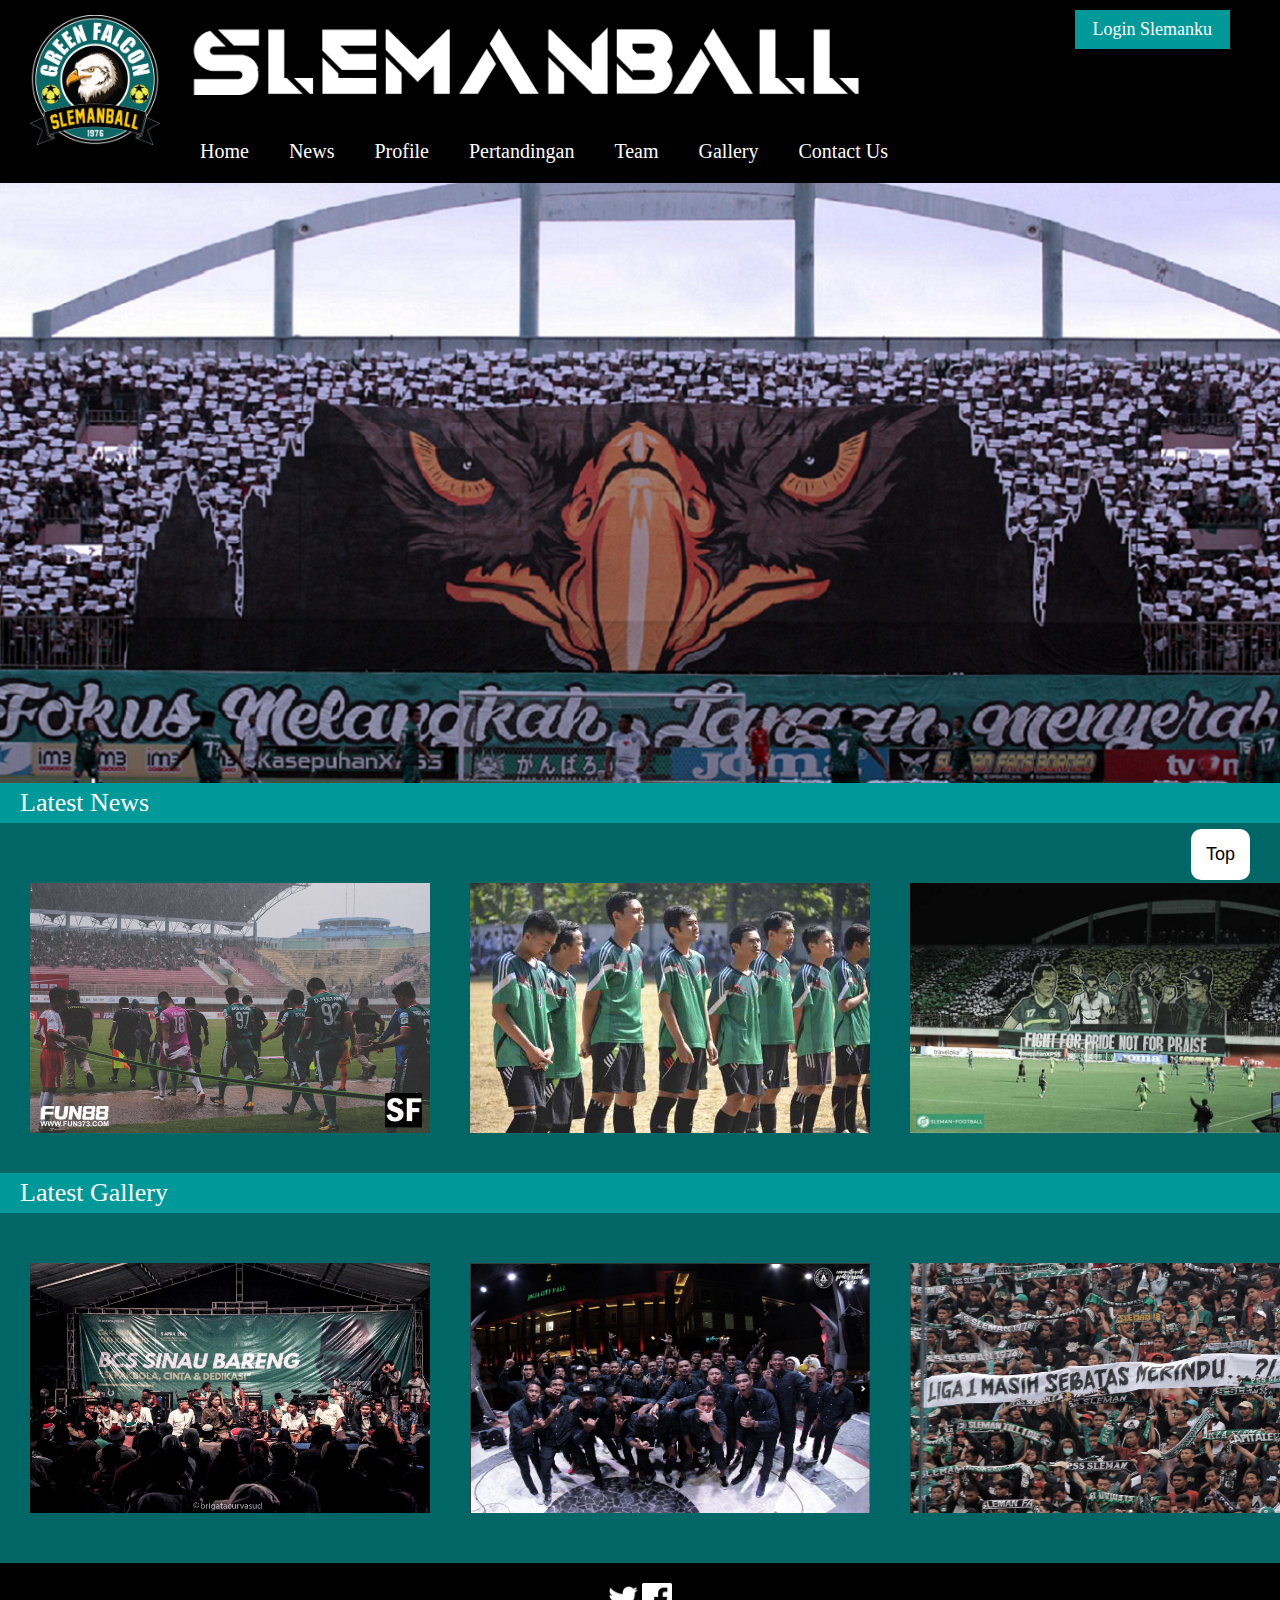
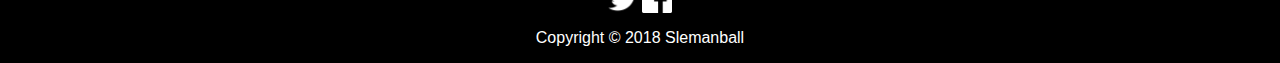
<file: index.html>
<!DOCTYPE html>
<html>
<head>
	<meta charset="utf-8">
	<title>SlemanBall</title>
	<link rel="stylesheet" href="assets/css/index.css">
	<script src="assets/js/jquery-3.3.1.min.js"></script>
	<script type="text/javascript"> 
		$(window).scroll(function(){
			if ($(this).scrollTop()>100){
				$('.menu').addClass("sticky");
			}
			else
			{
				$('.menu').removeClass("sticky");
			}
		})
	</script>
</head>
<body>

	<div class="text">
		<img class="elang" src="assets/img/logo-slemanball.png" height="130px" width="130px">
		<img class="gambarball" src="assets/img/slemanball.png" height="80px">
		<a href=Login.html><button class="button-login">Login Slemanku</button></a>
		
	</div>
	<ul class="menu">
		<li><a href="index.html">Home</a></li>
		<li><a href="News.html">News</a></li>
		<li><a href="Profil.html">Profile</a></li>
		<li><a href="Pertandingan.html">Pertandingan</a></li>
		<li><a href="Team.html">Team</a></li>
		<li><a href="Gallery.html">Gallery</a></li>
		<li><a href="Contactus.html">Contact Us</a></li>
	</ul>
	</div>


		

	<div class="slideshow-container">

<div class="mySlides fade">
  <div class="numbertext"></div>
  <img src="assets/img/super_elja.png" class="imgrslide">
</div>

<div class="mySlides fade">
  <div class="numbertext"></div>
  <img src="assets/img/falcao2.jpg" class="imgrslide">
</div>

<div class="mySlides fade">
  <div class="numbertext"></div>
  <img src="assets/img/falcao.jpg" class="imgrslide">
</div>



</div>


	
	<div class="latestnewstxt">Latest News</div>
	<div class="contnews">
		<div class="info"><img src="assets/img/Laskar-Sembada-Menangi-Laga-Terakhir-Sebelum-Libur-Kompetisi.jpg" height="250px" width="400px" class="image"></div>
		<div class="info"><img src="assets/img/menyanyikan-lagu.jpg" height="250px" width="400px" class="image"></div>
		<div class="info"><img src="assets/img/Memimpikan-kota-sepakbola.jpg" height="250px" width="380px" class="image"></div>
		
<button onclick="topFunction()" id="myBtn" title="Go to top">Top</button>
	</div>
	<div class="latestnewstxt">Latest Gallery</div>
	<div class="contgal">
		<div class="info"><img src="assets/img/sinau-caknun.jpg" height="250px" width="400px" class="image"></div>
		<div class="info"><img src="assets/img/launching-team.png" height="250px" width="400px" class="image"></div>
		<div class="info"><img src="assets/img/suporter.png" height="250px" width="400px" class="image"></div>
	</div>

	<div class="footer1"><center>
		<a href="http://www.twitter.com"><img src="assets/img/twitter.png" height="30px" width="30px"></a>
		<a href="http://www.facebook.com"><img src="assets/img/fb.png" height="30px" width="30px"></a><br>
		<p>Copyright © 2018 Slemanball</p></center></div>

<script>

window.onscroll = function() {scrollFunction()};

function scrollFunction() {
    if (document.body.scrollTop > 40 || document.documentElement.scrollTop > 500) {
        document.getElementById("myBtn").style.display = "block";
    } else {
        document.getElementById("myBtn").style.display = "none";
    }
}


function topFunction() {
    document.body.scrollTop = 0;
    document.documentElement.scrollTop = 0;
}
</script>
<script>
var slideIndex = 1;
showSlides(slideIndex);

function plusSlides(n) {
  showSlides(slideIndex += n);
}

function currentSlide(n) {
  showSlides(slideIndex = n);
}

function showSlides(n) {
  var i;
  var slides = document.getElementsByClassName("mySlides");
  var dots = document.getElementsByClassName("dot");
  if (n > slides.length) {slideIndex = 1}    
  if (n < 1) {slideIndex = slides.length}
  for (i = 0; i < slides.length; i++) {
      slides[i].style.display = "none";  
  }
  for (i = 0; i < dots.length; i++) {
      dots[i].className = dots[i].className.replace(" active", "");
  }
  slides[slideIndex-1].style.display = "block";  
  dots[slideIndex-1].className += " active";
}
var slideIndex = 0;
showSlides();

function showSlides() {
    var i;
    var slides = document.getElementsByClassName("mySlides");
    for (i = 0; i < slides.length; i++) {
        slides[i].style.display = "none";
    }
    slideIndex++;
    if (slideIndex > slides.length) {slideIndex = 1}
    slides[slideIndex-1].style.display = "block";
    setTimeout(showSlides, 5000);
} 

</script>
</body>
</html>
</file>
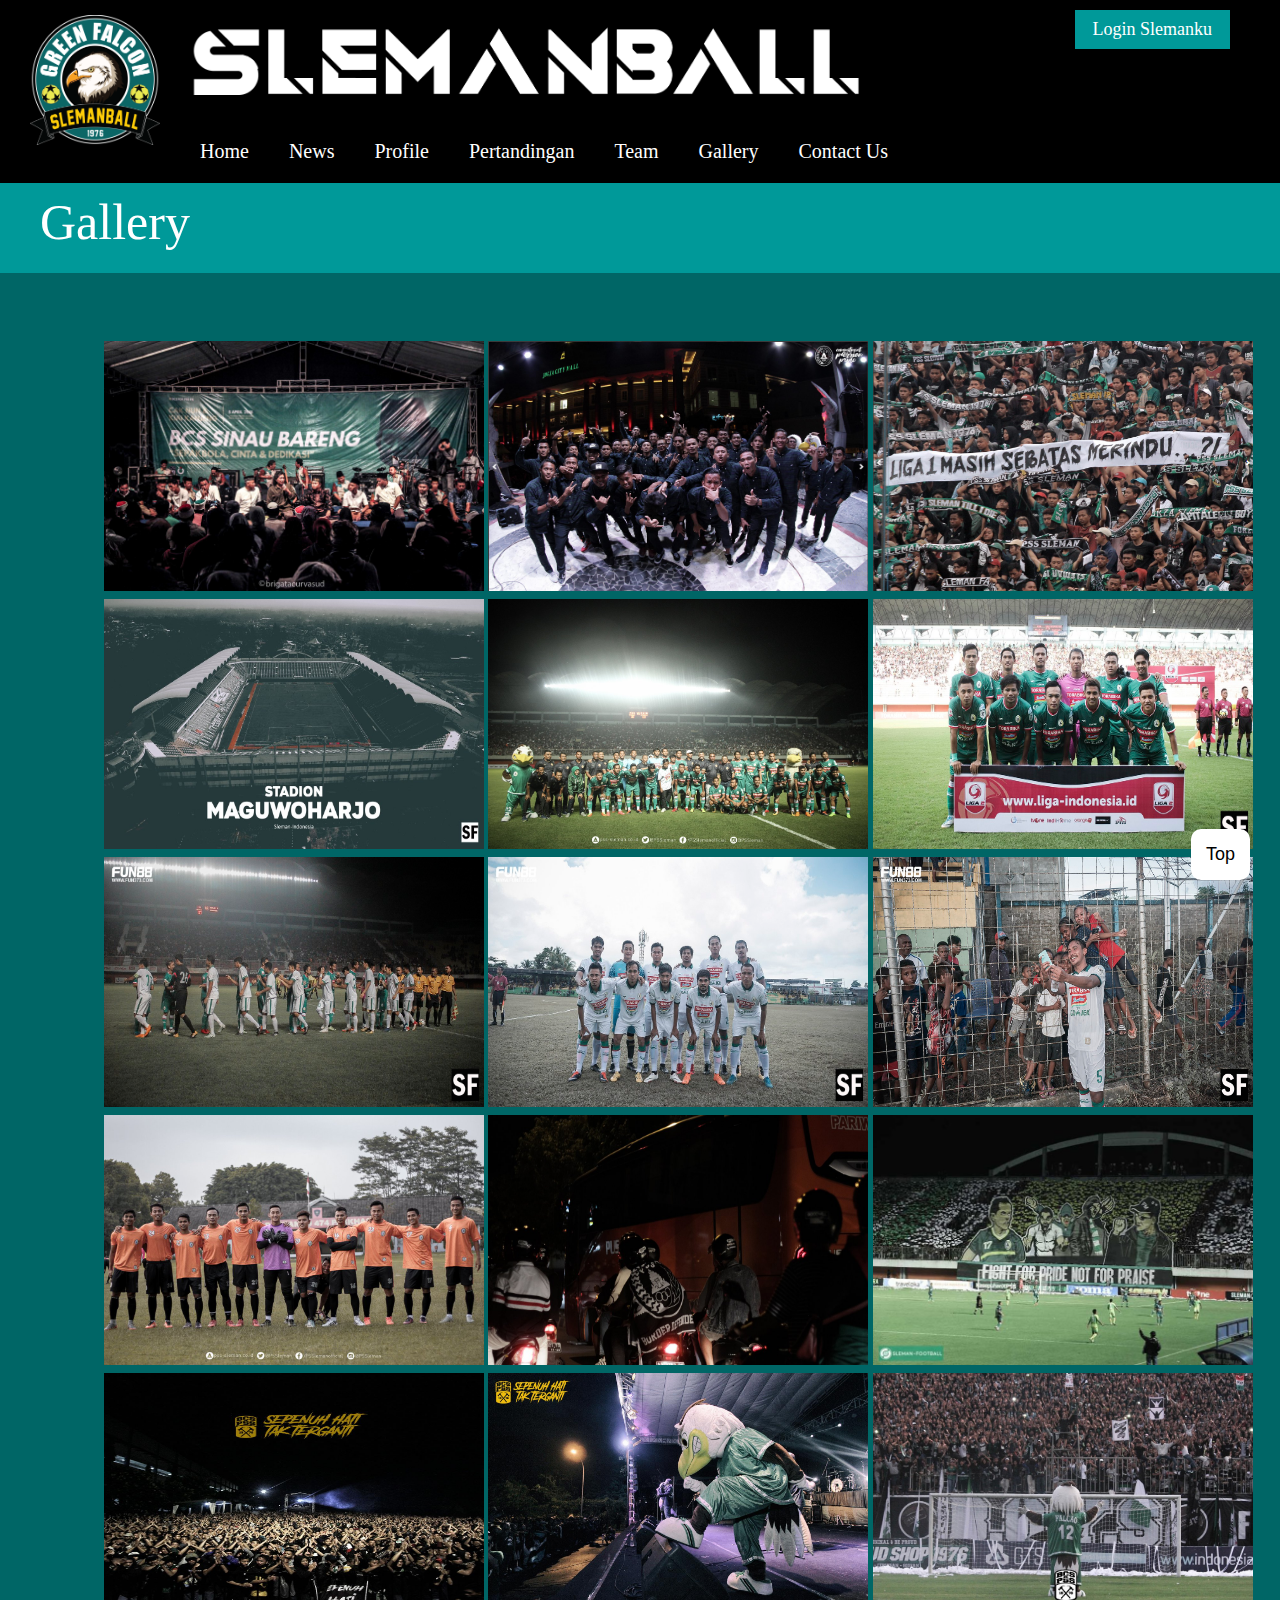
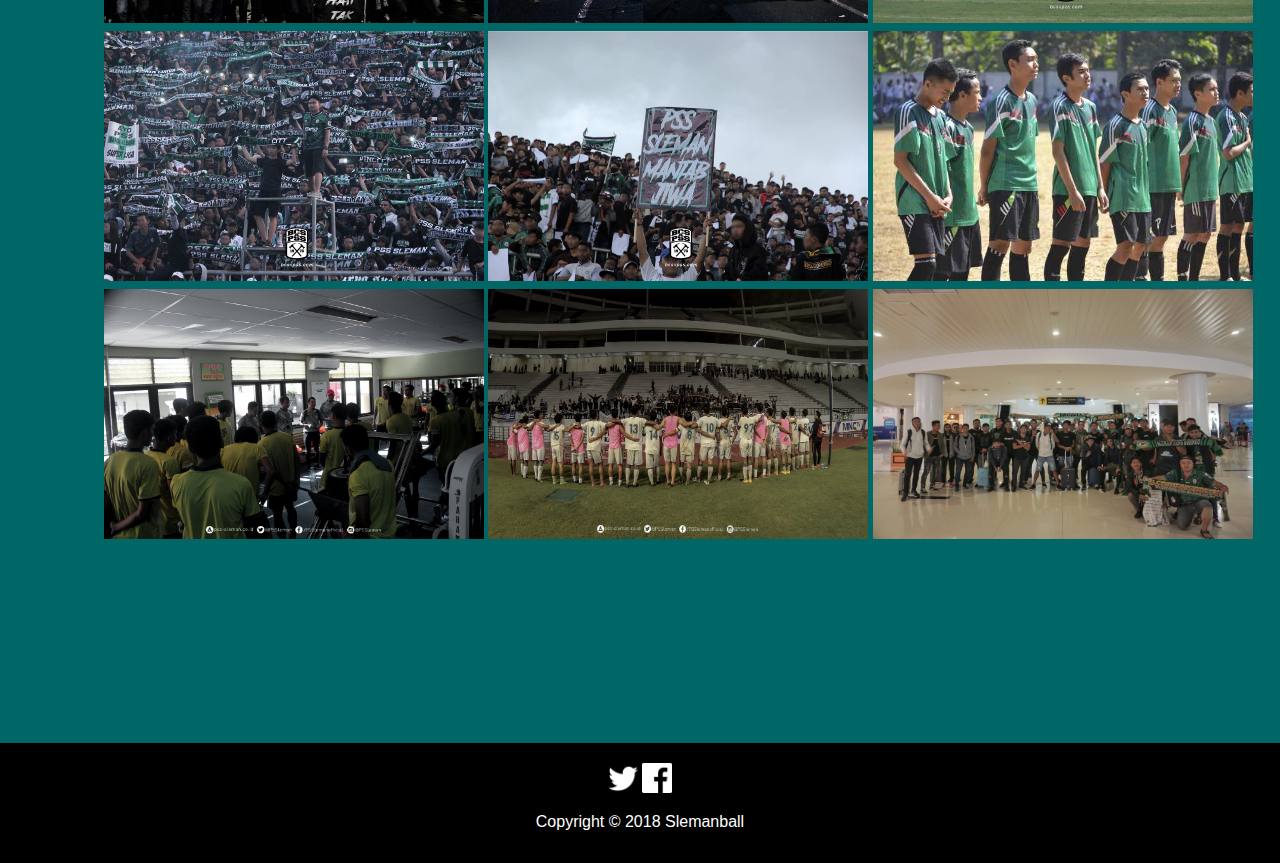
<file: Gallery.html>
<!DOCTYPE html>
<html>
<head>
	<meta charset="utf-8">
	<title>Gallery</title>
	<link rel="stylesheet" href="assets/css/gallery.css">
	<script src="assets/js/jquery-3.3.1.min.js"></script>
	<script type="text/javascript"> 
		$(window).scroll(function(){
			if ($(this).scrollTop()>100){
				$('.menu').addClass("sticky");
			}
			else
			{
				$('.menu').removeClass("sticky");
			}
		})
	</script>
</head>
<body>
	<div class="text">
		<img class="elang" src="assets/img/logo-slemanball.png" height="130px" width="130px">
		<img class="gambarball" src="assets/img/slemanball.png" height="80px">
		<a href=Login.html><button class="button-login">Login Slemanku</button></a>
		
	</div>
	<ul class="menu">
		<li><a href="index.html">Home</a></li>
		<li><a href="News.html">News</a></li>
		<li><a href="Profil.html">Profile</a></li>
		<li><a href="Pertandingan.html">Pertandingan</a></li>
		<li><a href="Team.html">Team</a></li>
		<li><a href="Gallery.html">Gallery</a></li>
		<li><a href="Contactus.html">Contact Us</a></li>
	</ul>
	</div>
	
	<div class="tulnews"><a class="atol">Gallery</a></div>
	<div class="contactus">
		<div class="row">
  <div class="column">
    <img src="assets/img/sinau-caknun.jpg" width="380px" height="250px">
    <img src="assets/img/launching-team.png" width="380px" height="250px">
    <img src="assets/img/suporter.png" width="380px" height="250px">
  </div>

  <div class="column">
  <img src="assets/img/stdmaguwo.jpg" width="380px" height="250px">
  <img src="assets/img/pss2018.jpg" width="380px" height="250px">
  <img src="assets/img/pssvmadura.jpg" width="380px" height="250px">
  </div>

  <div class="column">
  	<img src="assets/img/pssvtimnas1.jpg" width="380px" height="250px">
    <img src="assets/img/pssvbiak2.jpg" width="380px" height="250px">
    <img src="assets/img/pssvbiak1.jpg" width="380px" height="250px">
  </div>
   
  <div class="column">
    <img src="assets/img/latihanpss.jpg" width="380px" height="250px">
    <img src="assets/img/suporter2.jpg" width="380px" height="250px">
    <img src="assets/img/Memimpikan-kota-sepakbola.jpg" width="380px" height="250px">
  </div>

  <div class="column">
    <img src="assets/img/suporter3.jpg" width="380px" height="250px">
    <img src="assets/img/falcao.jpg" width="380px" height="250px">
    <img src="assets/img/falcao1.jpg" width="380px" height="250px">
  </div>

  <div class="column">
    <img src="assets/img/suporter5.jpg" width="380px" height="250px">
    <img src="assets/img/suporter4.jpg" width="380px" height="250px">
    <img src="assets/img/menyanyikan-lagu.jpg" width="380px" height="250px">
  </div>
  
  <div class="column">
    <img src="assets/img/fitness.jpg" width="380px" height="250px">
    <img src="assets/img/suporter6.jpg" width="380px" height="250px">
    <img src="assets/img/pss6.jpg" width="380px" height="250px">
  </div>

</div>
		
		
</div>
<button onclick="topFunction()" id="myBtn" title="Go to top">Top</button>

	</div>	
	<div class="footer1"><center>
		<a href="http://www.twitter.com"><img src="assets/img/twitter.png" height="30px" width="30px"></a>
		<a href="http://www.facebook.com"><img src="assets/img/fb.png" height="30px" width="30px"></a><br>
		<p>Copyright © 2018 Slemanball</p></center></div>
<script>

window.onscroll = function() {scrollFunction()};

function scrollFunction() {
    if (document.body.scrollTop > 40 || document.documentElement.scrollTop > 20) {
        document.getElementById("myBtn").style.display = "block";
    } else {
        document.getElementById("myBtn").style.display = "none";
    }
}


function topFunction() {
    document.body.scrollTop = 0;
    document.documentElement.scrollTop = 0;
}
</script>

<script>

var elements = document.getElementsByClassName("column");


var i;




function two() {
    for (i = 0; i < elements.length; i++) {
        elements[i].style.flex = "50%";
    }
}


}
</script>
</body>
</html>
</file>
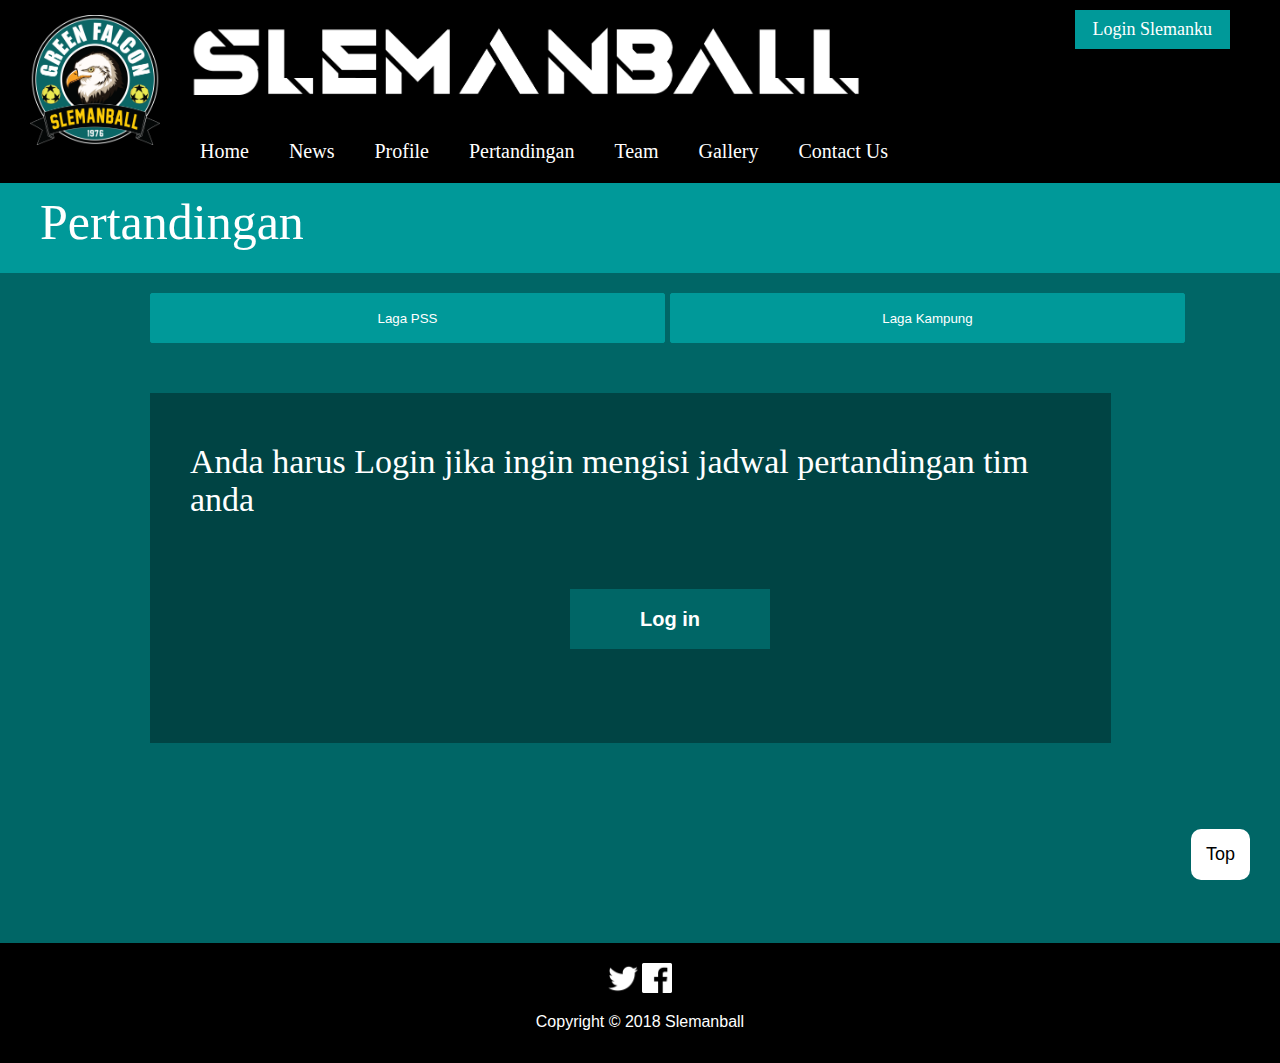
<file: kampung.html>
<!DOCTYPE html>
<html>
<head>
	<meta charset="utf-8">
	<title>Jadwal Pertandingan</title>
	<link rel="stylesheet" href="assets/css/kampung.css">
	<script src="assets/js/jquery-3.3.1.min.js"></script>
	<script type="text/javascript"> 
		$(window).scroll(function(){
			if ($(this).scrollTop()>100){
				$('.menu').addClass("sticky");
			}
			else
			{
				$('.menu').removeClass("sticky");
			}
		})
	</script>
</head>
<body>
	<div class="text">
		<img class="elang" src="assets/img/logo-slemanball.png" height="130px" width="130px">
		<img class="gambarball" src="assets/img/slemanball.png" height="80px">
		<a href=Login.html><button class="button-login">Login Slemanku</button></a>
		
	</div>
	<ul class="menu">
		<li><a href="index.html">Home</a></li>
		<li><a href="News.html">News</a></li>
		<li><a href="Profil.html">Profile</a></li>
		<li><a href="Pertandingan.html">Pertandingan</a></li>
		<li><a href="Team.html">Team</a></li>
		<li><a href="Gallery.html">Gallery</a></li>
		<li><a href="Contactus.html">Contact Us</a></li>
	</ul>
	</div>
	


	<div class="tulnews"><a class="atol">Pertandingan</a></div>
	<div class="contlaga">

	
<div class="btn-group" style="width:100%">
  <a href=Pertandingan.html><button class="laga">Laga PSS</button></a>
  <a href=kampung.html><button class="laga">Laga Kampung</button></a>
  
</div>


		
	</div>
	<div class="contplay"> 
<div class="contplay2">

	<div class="atext">Anda harus Login jika ingin mengisi jadwal pertandingan tim anda




		</div>

<a href=Login.html><button class="register"><b>Log in</b></button></a>
			</div>

	



<button onclick="topFunction()" id="myBtn" title="Go to top">Top</button>
	</div>	
	<div class="footer1"><center>
		<a href="http://www.twitter.com"><img src="assets/img/twitter.png" height="30px" width="30px"></a>
		<a href="http://www.facebook.com"><img src="assets/img/fb.png" height="30px" width="30px"></a><br>
		<p>Copyright © 2018 Slemanball</p></center></div>
<script>

window.onscroll = function() {scrollFunction()};

function scrollFunction() {
    if (document.body.scrollTop > 40 || document.documentElement.scrollTop > 20) {
        document.getElementById("myBtn").style.display = "block";
    } else {
        document.getElementById("myBtn").style.display = "none";
    }
}


function topFunction() {
    document.body.scrollTop = 0;
    document.documentElement.scrollTop = 0;
}
</script>
</body>
</html>
</file>
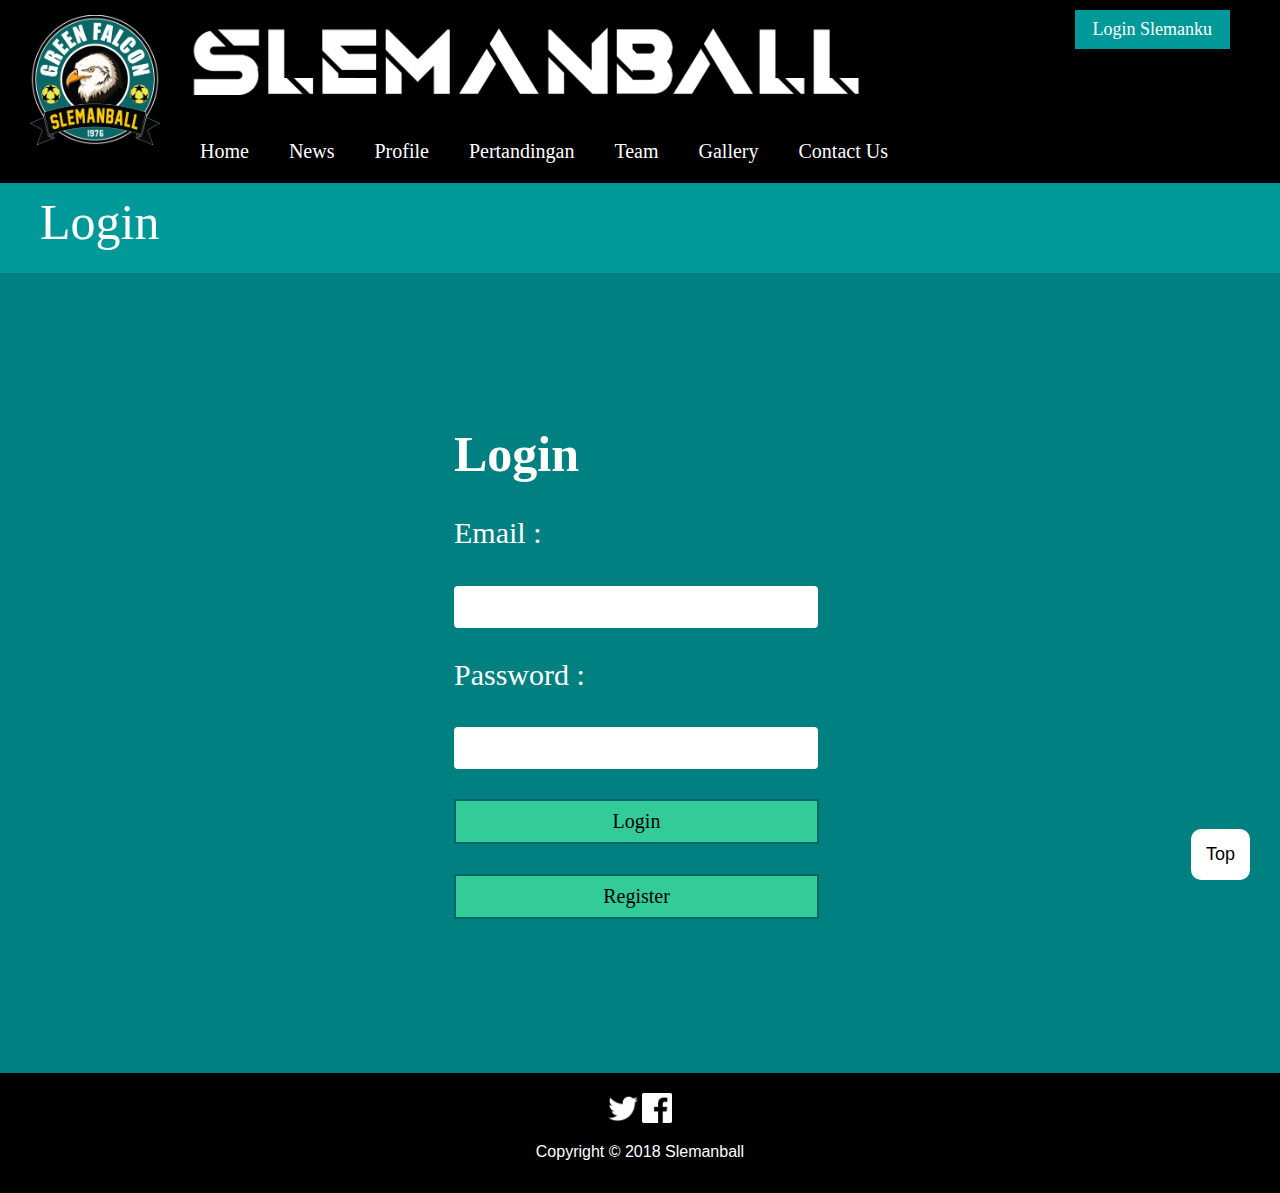
<file: Login.html>
<!DOCTYPE html>
<html>
<head>
	<meta charset="utf-8">
	<title>Login</title>
	<link rel="stylesheet" href="assets/css/login.css">
	<script src="assets/js/jquery-3.3.1.min.js"></script>
	<script src='https://www.google.com/recaptcha/api.js'></script>
	<script type="text/javascript" src="assets/js/angular.min.js"></script>
	<script type="text/javascript"> 
		$(window).scroll(function(){
			if ($(this).scrollTop()>100){
				$('.menu').addClass("sticky");
			}
			else
			{
				$('.menu').removeClass("sticky");
			}
		})
	</script>
	
</head>
<body>
	<div class="text">
		<img class="elang" src="assets/img/logo-slemanball.png" height="130px" width="130px">
		<img class="gambarball" src="assets/img/slemanball.png" height="80px">
		<a href=Login.html><button class="button-login">Login Slemanku</button></a>
		
	</div>
	<ul class="menu">
		<li><a href="index.html">Home</a></li>
		<li><a href="News.html">News</a></li>
		<li><a href="Profil.html">Profile</a></li>
		<li><a href="Pertandingan.html">Pertandingan</a></li>
		<li><a href="Team.html">Team</a></li>
		<li><a href="Gallery.html">Gallery</a></li>
		<li><a href="Contactus.html">Contact Us</a></li>
	</ul>
	</div>
	
	<div class="tulnews"><a class="atol">Login</a></div>
	<div class="contactus">
		
	
<div class="tengah">
		<form ng-app="myApp" ng-controller="validatectrl" name="myForm" novalidate>
			<h1>Login</h1>

	<p class="font">Email :<br><br>
		<input class="inp" type="email" name="email" ng-model="email" required><br>
		<div class="redbox" ng-show="myForm.email.$dirty && myForm.email.$invalid"><br>
			<span ng-show="myForm.email.$error.required">Email wajib Di isi!</span>
			<span ng-show="myForm.email.$error.email">Format salah!</span>
		</div>
	</p>
	<p class="font">Password :<br><br>
		<input class="inp" type="password" name="user" ng-model="user" required><br>
		<div class="redbox" ng-show="myForm.user.$dirty && myForm.user.$invalid"><br>
			<span ng-show="myForm.user.$error.required">Password wajib Di isi!</span>
		</div>
	</p>
	<div class="g-recaptcha" data-sitekey="6LejK10UAAAAAI-DhoOAqPijW3Jkso_SKYuI7rA0"></div>
	<p class="font">
			<input class="register" type="submit"
			ng-disabled="myForm.user.$dirty && myForm.user.$invalid || myForm.user.$email && myForm.email.$invalid" value="Login">
		</p>

		
			
			
			
</form>

<a href=Register.html><button class="register">Register</button></a>
</div>














</div>

<button onclick="topFunction()" id="myBtn" title="Go to top">Top</button>
	</div>	
	<div class="footer1"><center>
		<a href="http://www.twitter.com"><img src="assets/img/twitter.png" height="30px" width="30px"></a>
		<a href="http://www.facebook.com"><img src="assets/img/fb.png" height="30px" width="30px"></a><br>
		<p>Copyright © 2018 Slemanball</p></center></div>
<script>

window.onscroll = function() {scrollFunction()};

function scrollFunction() {
    if (document.body.scrollTop > 40 || document.documentElement.scrollTop > 20) {
        document.getElementById("myBtn").style.display = "block";
    } else {
        document.getElementById("myBtn").style.display = "none";
    }
}


function topFunction() {
    document.body.scrollTop = 0;
    document.documentElement.scrollTop = 0;
}
</script>

<script>
		var app = angular.module('myApp', []);
		app.controller('validatectrl',function($scope){
			$scope.user = '';
			$scope.email ='';
		});
	</script>
</body>
</html>
</file>
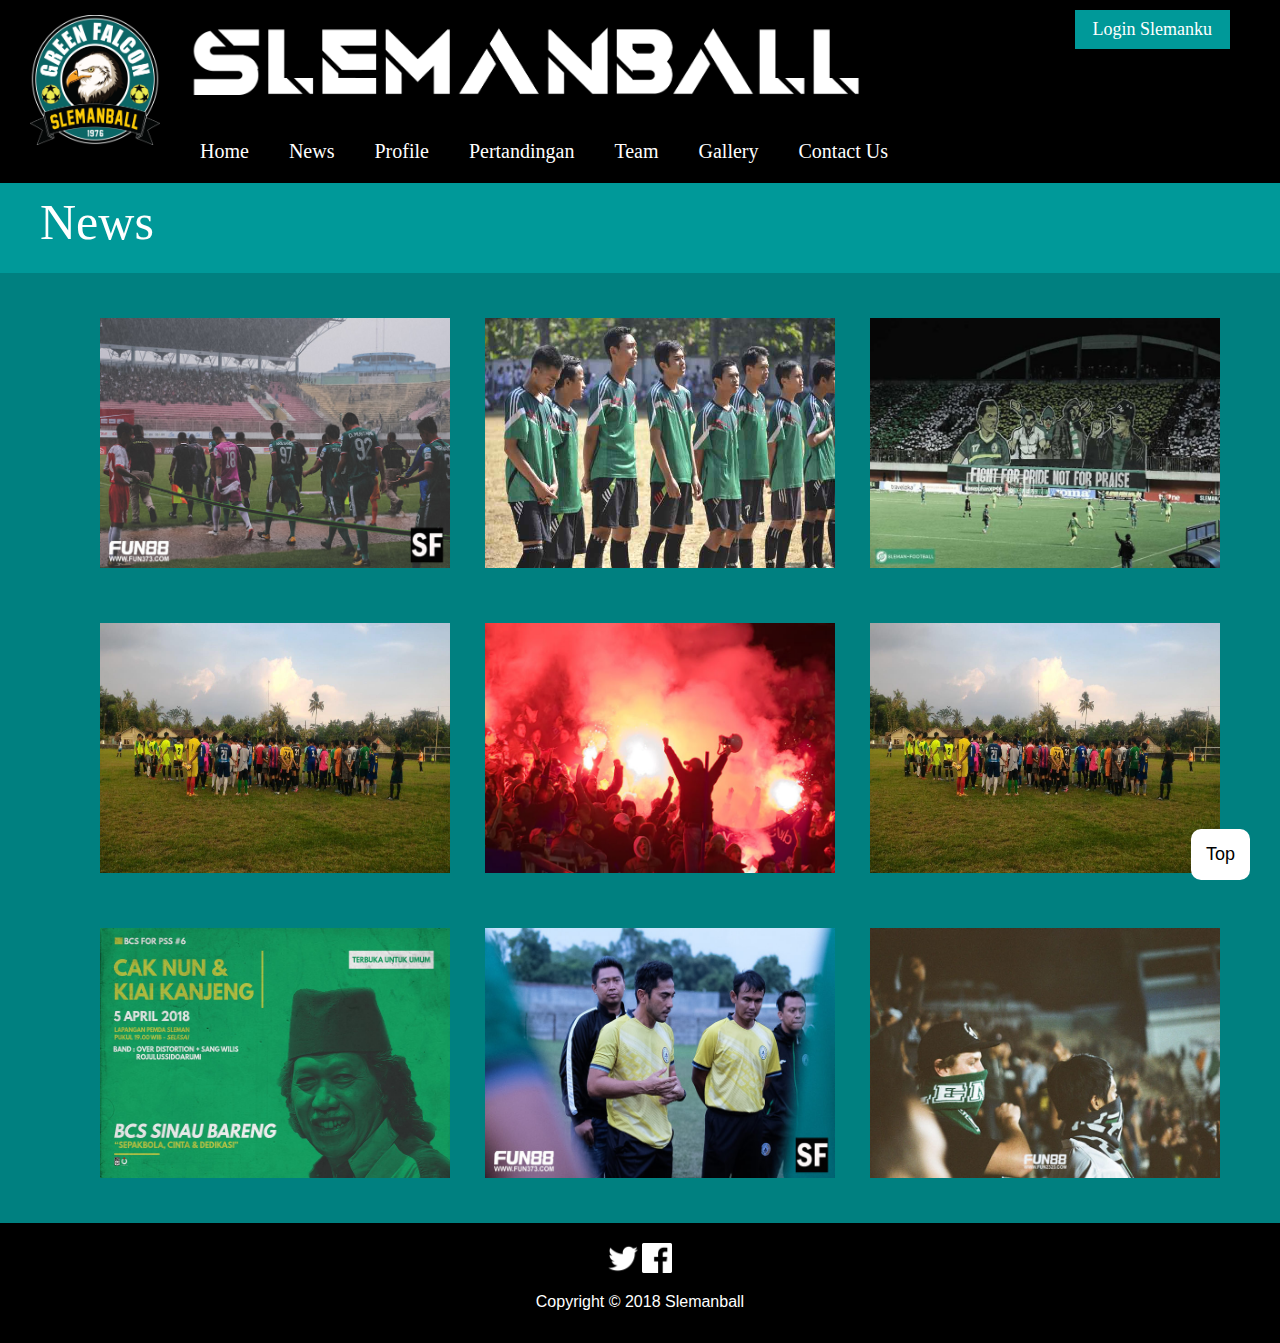
<file: News.html>
<!DOCTYPE html>
<html>
<head>
	<meta charset="utf-8">
	<title>News</title>
	<link rel="stylesheet" href="assets/css/news.css">
	<script src="assets/js/jquery-3.3.1.min.js"></script>
	<script type="text/javascript"> 
		$(window).scroll(function(){
			if ($(this).scrollTop()>100){
				$('.menu').addClass("sticky");
			}
			else
			{
				$('.menu').removeClass("sticky");
			}
		})
	</script>
</head>
<body>
	<div class="text">
		<img class="elang" src="assets/img/logo-slemanball.png" height="130px" width="130px">
		<img class="gambarball" src="assets/img/slemanball.png" height="80px">
		<a href=Login.html><button class="button-login">Login Slemanku</button></a>
		
	</div>
	<ul class="menu">
		<li><a href="index.html">Home</a></li>
		<li><a href="News.html">News</a></li>
		<li><a href="Profil.html">Profile</a></li>
		<li><a href="Pertandingan.html">Pertandingan</a></li>
		<li><a href="Team.html">Team</a></li>
		<li><a href="Gallery.html">Gallery</a></li>
		<li><a href="Contactus.html">Contact Us</a></li>
	</ul>
	</div>
	
	<div class="tulnews"><a class="atol">News</a></div>
	<div class="contactus">
		<div class="info"><img class="image"src="assets/img/Laskar-Sembada-Menangi-Laga-Terakhir-Sebelum-Libur-Kompetisi.jpg" height="250px" width="350px">
			<div class="middle">
		<div class="texting">test</div></div>
			
		</div>
		<div class="info"><img class="image"src="assets/img/menyanyikan-lagu.jpg" height="250px" width="350px">
			<div class="middle">
		<div class="texting">test</div></div></div>
		
		<div class="info"><img class="image"src="assets/img/Memimpikan-kota-sepakbola.jpg" height="250px" width="350px">
		<div class="middle">
		<div class="texting">test</div></div></div>
		

	</div>
	<div class="contplay2">
		<div class="info"><img class="image"src="assets/img/pssu17.jpeg" height="250px" width="350px">
		<div class="middle">
		<div class="texting">test</div></div></div>
		<div class="info"><img class="image"src="assets/img/strategisleman.jpg" height="250px" width="350px">
		<div class="middle">
		<div class="texting">test</div></div></div>
		<div class="info"><img class="image"src="assets/img/pssu17.jpeg" height="250px" width="350px">
		<div class="middle">
		<div class="texting">test</div></div></div>
		

	</div>
	

	<div class="contplay3">
		<div class="info"><img class="image"src="assets/img/sinau-caknun2.jpg" height="250px" width="350px"><div class="middle">
		<div class="texting">test</div></div></div>
		<div class="info"><img class="image"src="assets/img/latihanpss1.jpg" height="250px" width="350px"><div class="middle">
		<div class="texting">test</div></div></div>
		<div class="info"><img class="image"src="assets/img/pssmata.jpg" height="250px" width="350px"><div class="middle">
		<div class="texting">test</div></div></div>
		

	</div>		
		
</div>
<button onclick="topFunction()" id="myBtn" title="Go to top">Top</button>

	</div>	
	<div class="footer1"><center>
		<a href="http://www.twitter.com"><img src="assets/img/twitter.png" height="30px" width="30px"></a>
		<a href="http://www.facebook.com"><img src="assets/img/fb.png" height="30px" width="30px"></a><br>
		<p>Copyright © 2018 Slemanball</p></center></div>
<script>

window.onscroll = function() {scrollFunction()};

function scrollFunction() {
    if (document.body.scrollTop > 40 || document.documentElement.scrollTop > 500) {
        document.getElementById("myBtn").style.display = "block";
    } else {
        document.getElementById("myBtn").style.display = "none";
    }
}


function topFunction() {
    document.body.scrollTop = 0;
    document.documentElement.scrollTop = 0;
}
</script>
</body>
</html>
</file>
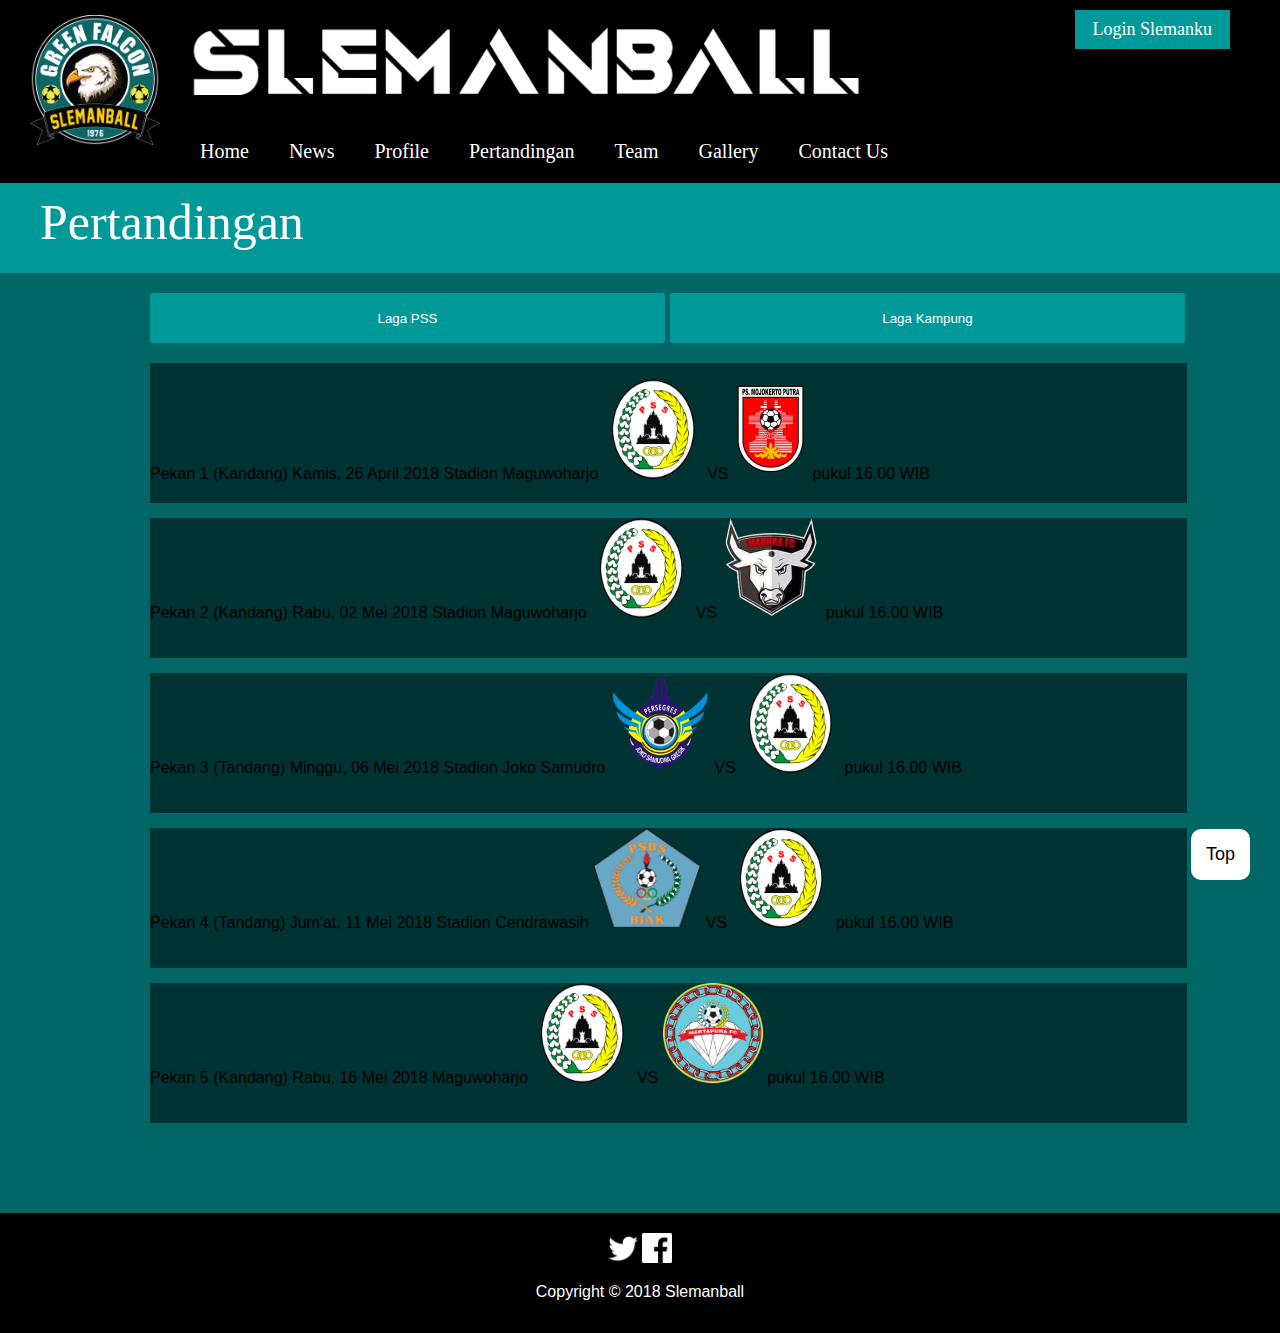
<file: Pertandingan.html>
<!DOCTYPE html>
<html>
<head>
	<meta charset="utf-8">
	<title>Jadwal Pertandingan</title>
	<link rel="stylesheet" href="assets/css/pertandinganpss.css">
	<script src="assets/js/jquery-3.3.1.min.js"></script>
	<script type="text/javascript"> 
		$(window).scroll(function(){
			if ($(this).scrollTop()>100){
				$('.menu').addClass("sticky");
			}
			else
			{
				$('.menu').removeClass("sticky");
			}
		})
	</script>
</head>
<body>
	<div class="text">
		<img class="elang" src="assets/img/logo-slemanball.png" height="130px" width="130px">
		<img class="gambarball" src="assets/img/slemanball.png" height="80px">
		<a href=Login.html><button class="button-login">Login Slemanku</button></a>
		
	</div>
	<ul class="menu">
		<li><a href="index.html">Home</a></li>
		<li><a href="News.html">News</a></li>
		<li><a href="Profil.html">Profile</a></li>
		<li><a href="Pertandingan.html">Pertandingan</a></li>
		<li><a href="Team.html">Team</a></li>
		<li><a href="Gallery.html">Gallery</a></li>
		<li><a href="Contactus.html">Contact Us</a></li>
	</ul>
	</div>
	


	<div class="tulnews"><a class="atol">Pertandingan</a></div>
	<div class="contlaga">

	
<div class="btn-group" style="width:100%">
  <a href=Pertandingan.html><button class="laga">Laga PSS</button></a>
  <a href=kampung.html><button class="laga">Laga Kampung</button></a>
  
</div>
</div>
<div class="contplay">

	


		<div class="info">
			<p>Pekan 1 (Kandang) Kamis, 26 April 2018 Stadion Maguwoharjo
<img src="assets/img/logopss.png" height="100px"> VS <img src="assets/img/psmp.png" height="100px"> pukul 16.00 WIB</p>

		</div>
		
		
		
		

	</div>
	<div class="contplay2">
		<div class="info">Pekan 2 (Kandang) Rabu, 02 Mei 2018 Stadion Maguwoharjo
<img src="assets/img/logopss.png" height="100px"> VS <img src="assets/img/madura_fc.png" height="100px"> pukul 16.00 WIB</p></div>
		
		

	</div>
	
	<div class="contplay2">
		<div class="info">Pekan 3 (Tandang) Minggu, 06 Mei 2018 Stadion Joko Samudro
<img src="assets/img/persegres.png" height="100px"> VS <img src="assets/img/logopss.png" height="100px"> pukul 16.00 WIB</p></div>
		
		

	</div>
	<div class="contplay2">
		<div class="info">Pekan 4 (Tandang) Jum'at, 11 Mei 2018 Stadion Cendrawasih
<img src="assets/img/psbs_biak.png" height="100px"> VS <img src="assets/img/logopss.png" height="100px"> pukul 16.00 WIB</p></div>
		
		

	</div>
	<div class="contplay3">
		<div class="info">Pekan 5 (Kandang) Rabu, 16 Mei 2018 Maguwoharjo
<img src="assets/img/logopss.png" height="100px"> VS <img src="assets/img/martapura.png" height="100px"> pukul 16.00 WIB</p></div>
		
		
</div>		
	





	



<button onclick="topFunction()" id="myBtn" title="Go to top">Top</button>
	</div>	
	<div class="footer1"><center>
		<a href="http://www.twitter.com"><img src="assets/img/twitter.png" height="30px" width="30px"></a>
		<a href="http://www.facebook.com"><img src="assets/img/fb.png" height="30px" width="30px"></a><br>
		<p>Copyright © 2018 Slemanball</p></center></div>
<script>

window.onscroll = function() {scrollFunction()};

function scrollFunction() {
    if (document.body.scrollTop > 40 || document.documentElement.scrollTop > 20) {
        document.getElementById("myBtn").style.display = "block";
    } else {
        document.getElementById("myBtn").style.display = "none";
    }
}


function topFunction() {
    document.body.scrollTop = 0;
    document.documentElement.scrollTop = 0;
}
</script>
</body>
</html>
</file>
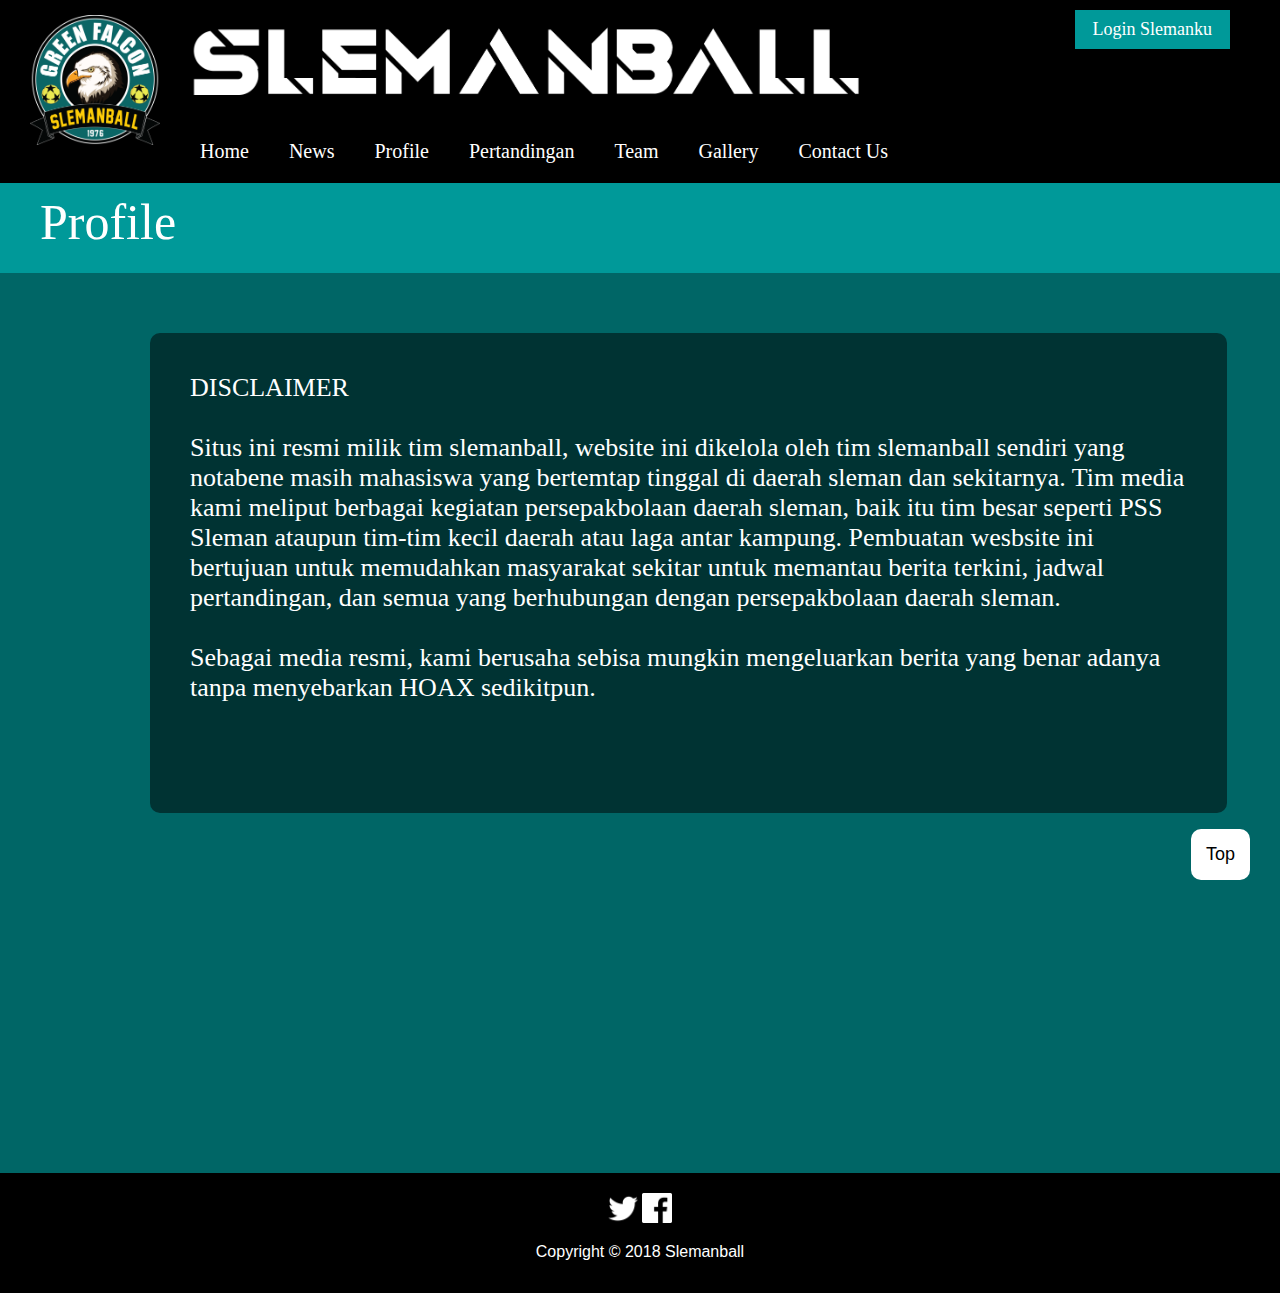
<file: Profil.html>
<!DOCTYPE html>
<html>
<head>
	<meta charset="utf-8">
	<title>Profile</title>
	<link rel="stylesheet" href="assets/css/profil.css">
	<script src="assets/js/jquery-3.3.1.min.js"></script>
	<script type="text/javascript"> 
		$(window).scroll(function(){
			if ($(this).scrollTop()>100){
				$('.menu').addClass("sticky");
			}
			else
			{
				$('.menu').removeClass("sticky");
			}
		})
	</script>
</head>
<body>
	<div class="text">
		<img class="elang" src="assets/img/logo-slemanball.png" height="130px" width="130px">
		<img class="gambarball" src="assets/img/slemanball.png" height="80px">
		<a href=Login.html><button class="button-login">Login Slemanku</button></a>
		
	</div>
	<ul class="menu">
		<li><a href="index.html">Home</a></li>
		<li><a href="News.html">News</a></li>
		<li><a href="Profil.html">Profile</a></li>
		<li><a href="Pertandingan.html">Pertandingan</a></li>
		<li><a href="Team.html">Team</a></li>
		<li><a href="Gallery.html">Gallery</a></li>
		<li><a href="Contactus.html">Contact Us</a></li>
	</ul>
	</div>
	
	<div class="tulnews"><a class="atol">Profile</a></div>
	<div class="contactus">
		<div class="contprofile">
			<div class="atext">DISCLAIMER <br><br>Situs ini resmi milik tim slemanball, website ini dikelola oleh tim slemanball sendiri yang notabene masih  mahasiswa yang bertemtap tinggal di daerah sleman dan sekitarnya. Tim media kami meliput berbagai kegiatan persepakbolaan daerah sleman, baik itu tim besar seperti PSS Sleman ataupun tim-tim kecil daerah atau laga antar kampung. Pembuatan wesbsite ini bertujuan untuk memudahkan masyarakat sekitar untuk memantau berita terkini, jadwal pertandingan, dan semua yang berhubungan dengan persepakbolaan daerah sleman.<br><br>
			Sebagai media resmi, kami berusaha sebisa mungkin mengeluarkan berita yang benar adanya tanpa menyebarkan HOAX sedikitpun.</div>




		</div>

	</div>
<button onclick="topFunction()" id="myBtn" title="Go to top">Top</button>
	</div>	
	<div class="footer1"><center>
		<a href="http://www.twitter.com"><img src="assets/img/twitter.png" height="30px" width="30px"></a>
		<a href="http://www.facebook.com"><img src="assets/img/fb.png" height="30px" width="30px"></a><br>
		<p>Copyright © 2018 Slemanball</p></center></div>
<script>

window.onscroll = function() {scrollFunction()};

function scrollFunction() {
    if (document.body.scrollTop > 40 || document.documentElement.scrollTop > 20) {
        document.getElementById("myBtn").style.display = "block";
    } else {
        document.getElementById("myBtn").style.display = "none";
    }
}


function topFunction() {
    document.body.scrollTop = 0;
    document.documentElement.scrollTop = 0;
}
</script>
</body>
</html>
</file>
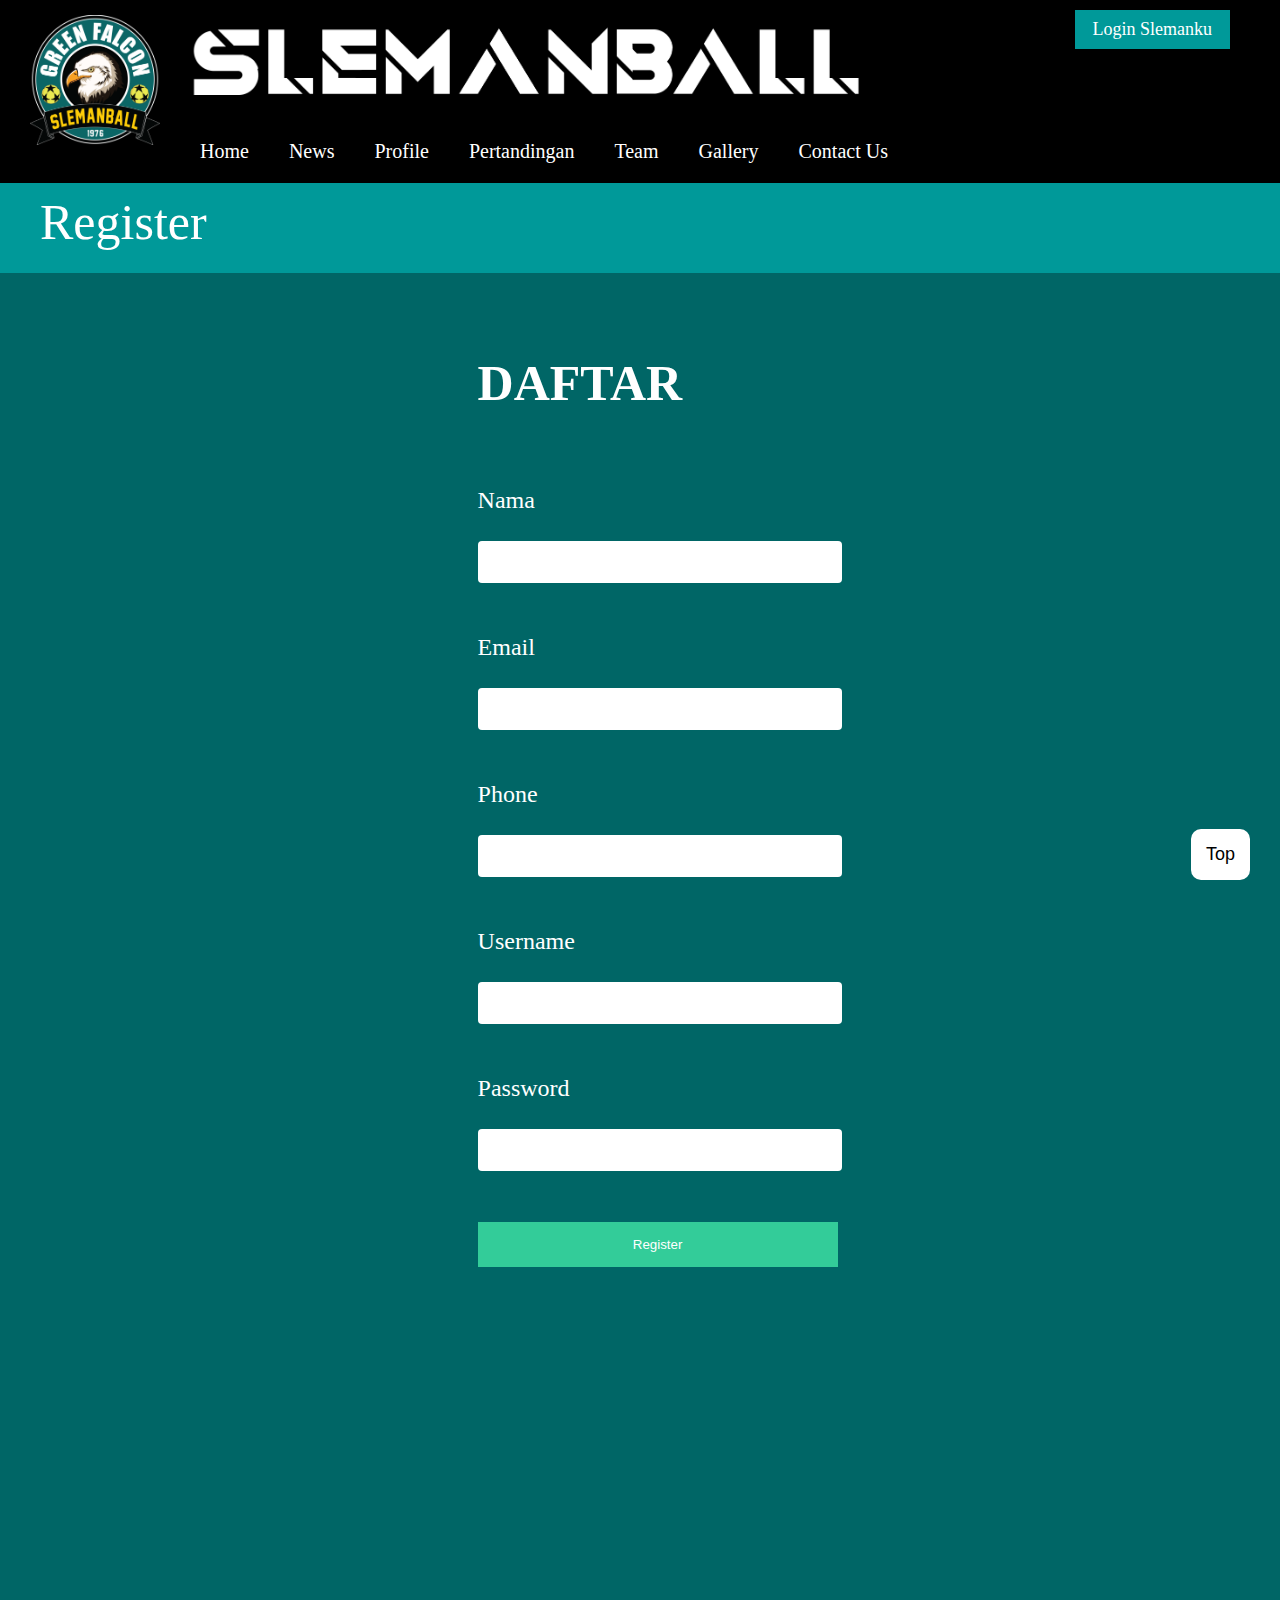
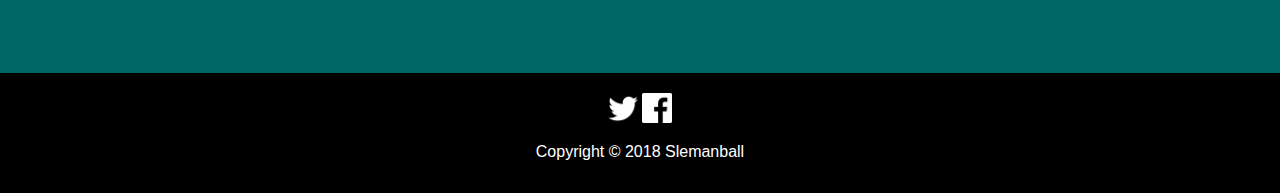
<file: Register.html>
<!DOCTYPE html>
<html>
<head>
	<meta charset="utf-8">
	<title>Daftar</title>
	<link rel="stylesheet" href="assets/css/register.css">
	<script src="assets/js/jquery-3.3.1.min.js"></script>
	<script src='https://www.google.com/recaptcha/api.js'></script>
	<script type="text/javascript" src="assets/js/angular.min.js"></script>
	<script type="text/javascript"> 
		$(window).scroll(function(){
			if ($(this).scrollTop()>100){
				$('.menu').addClass("sticky");
			}
			else
			{
				$('.menu').removeClass("sticky");
			}
		})
	</script>
</head>
<body>
	<div class="text">
		<img class="elang" src="assets/img/logo-slemanball.png" height="130px" width="130px">
		<img class="gambarball" src="assets/img/slemanball.png" height="80px">
		<a href=Login.html><button class="button-login">Login Slemanku</button></a>
		
	</div>
	<ul class="menu">
		<li><a href="index.html">Home</a></li>
		<li><a href="News.html">News</a></li>
		<li><a href="Profil.html">Profile</a></li>
		<li><a href="Pertandingan.html">Pertandingan</a></li>
		<li><a href="Team.html">Team</a></li>
		<li><a href="Gallery.html">Gallery</a></li>
		<li><a href="Contactus.html">Contact Us</a></li>
	</ul>
	</div>
	
	<div class="tulnews"><a class="atol">Register</a></div>
	<div class="contactus">
		
			<div class="tengah">
		<form>
			<h1>DAFTAR</h1><br>
			<p class="font">Nama<br><br>
		<input class="inp" type="text" name="user" ng-model="user" required><br>
		<span style="color:red" ng-show="myForm.user.$dirty && myForm.user.$invalid"><br>
			<span ng-show="myForm.user.$error.required"></span>
		</span>
	</p>
			<p class="font">Email<br><br>
		<input class="inp" type="text" name="user" ng-model="user" required><br>
		<span style="color:red" ng-show="myForm.user.$dirty && myForm.user.$invalid"><br>
			<span ng-show="myForm.user.$error.required"></span>
		</span>
	</p>
			<p class="font">Phone<br><br>
		<input class="inp" type="text" name="user" ng-model="user" required><br>
		<span style="color:red" ng-show="myForm.user.$dirty && myForm.user.$invalid"><br>
			<span ng-show="myForm.user.$error.required"></span>
		</span>
	</p>

			<p class="font">Username<br><br>
		<input class="inp" type="text" name="user" ng-model="user" required><br>
		<span style="color:red" ng-show="myForm.user.$dirty && myForm.user.$invalid"><br>
			<span ng-show="myForm.user.$error.required"></span>
		</span>
	</p>


			<p class="font">Password <br><br>
		<input class="inp" type="password" name="user" ng-model="user" required><br>
		<span style="color:red" ng-show="myForm.user.$dirty && myForm.user.$invalid"><br>
			<span ng-show="myForm.user.$error.required"></span>
		</span>
	</p>
	<div class="g-recaptcha" data-sitekey="6LejK10UAAAAAI-DhoOAqPijW3Jkso_SKYuI7rA0"></div>
	<p>
			<input class="register" type="submit"
			ng-disabled="myForm.user.$dirty && myForm.user.$invalid || myForm.user.$email && myForm.email.$invalid" value="Register"
			onclick="myFunction()">
		</p>



			<button onclick="topFunction()" id="myBtn" title="Go to top">Top</button>
			</div>
</div>


	</div>	
	<div class="footer1"><center>
		<a href="http://www.twitter.com"><img src="assets/img/twitter.png" height="30px" width="30px"></a>
		<a href="http://www.facebook.com"><img src="assets/img/fb.png" height="30px" width="30px"></a><br>
		<p>Copyright © 2018 Slemanball</p></center></div>
		<script>

window.onscroll = function() {scrollFunction()};

function scrollFunction() {
    if (document.body.scrollTop > 40 || document.documentElement.scrollTop > 20) {
        document.getElementById("myBtn").style.display = "block";
    } else {
        document.getElementById("myBtn").style.display = "none";
    }
}


function topFunction() {
    document.body.scrollTop = 0;
    document.documentElement.scrollTop = 0;
}
</script>
<script>
		var app = angular.module('myApp', []);
		app.controller('validatectrl',function($scope){
			$scope.user = 'Username';
			$scope.email ='agfasd@gmail.com';
		});
	</script>

	<script>
function myFunction() {
    var txt;
    if (confirm("Registrasi Berhasil , Silahkan Login")) {
        
    } else {
       
    }

}
</script>

</body>
</html>
</file>
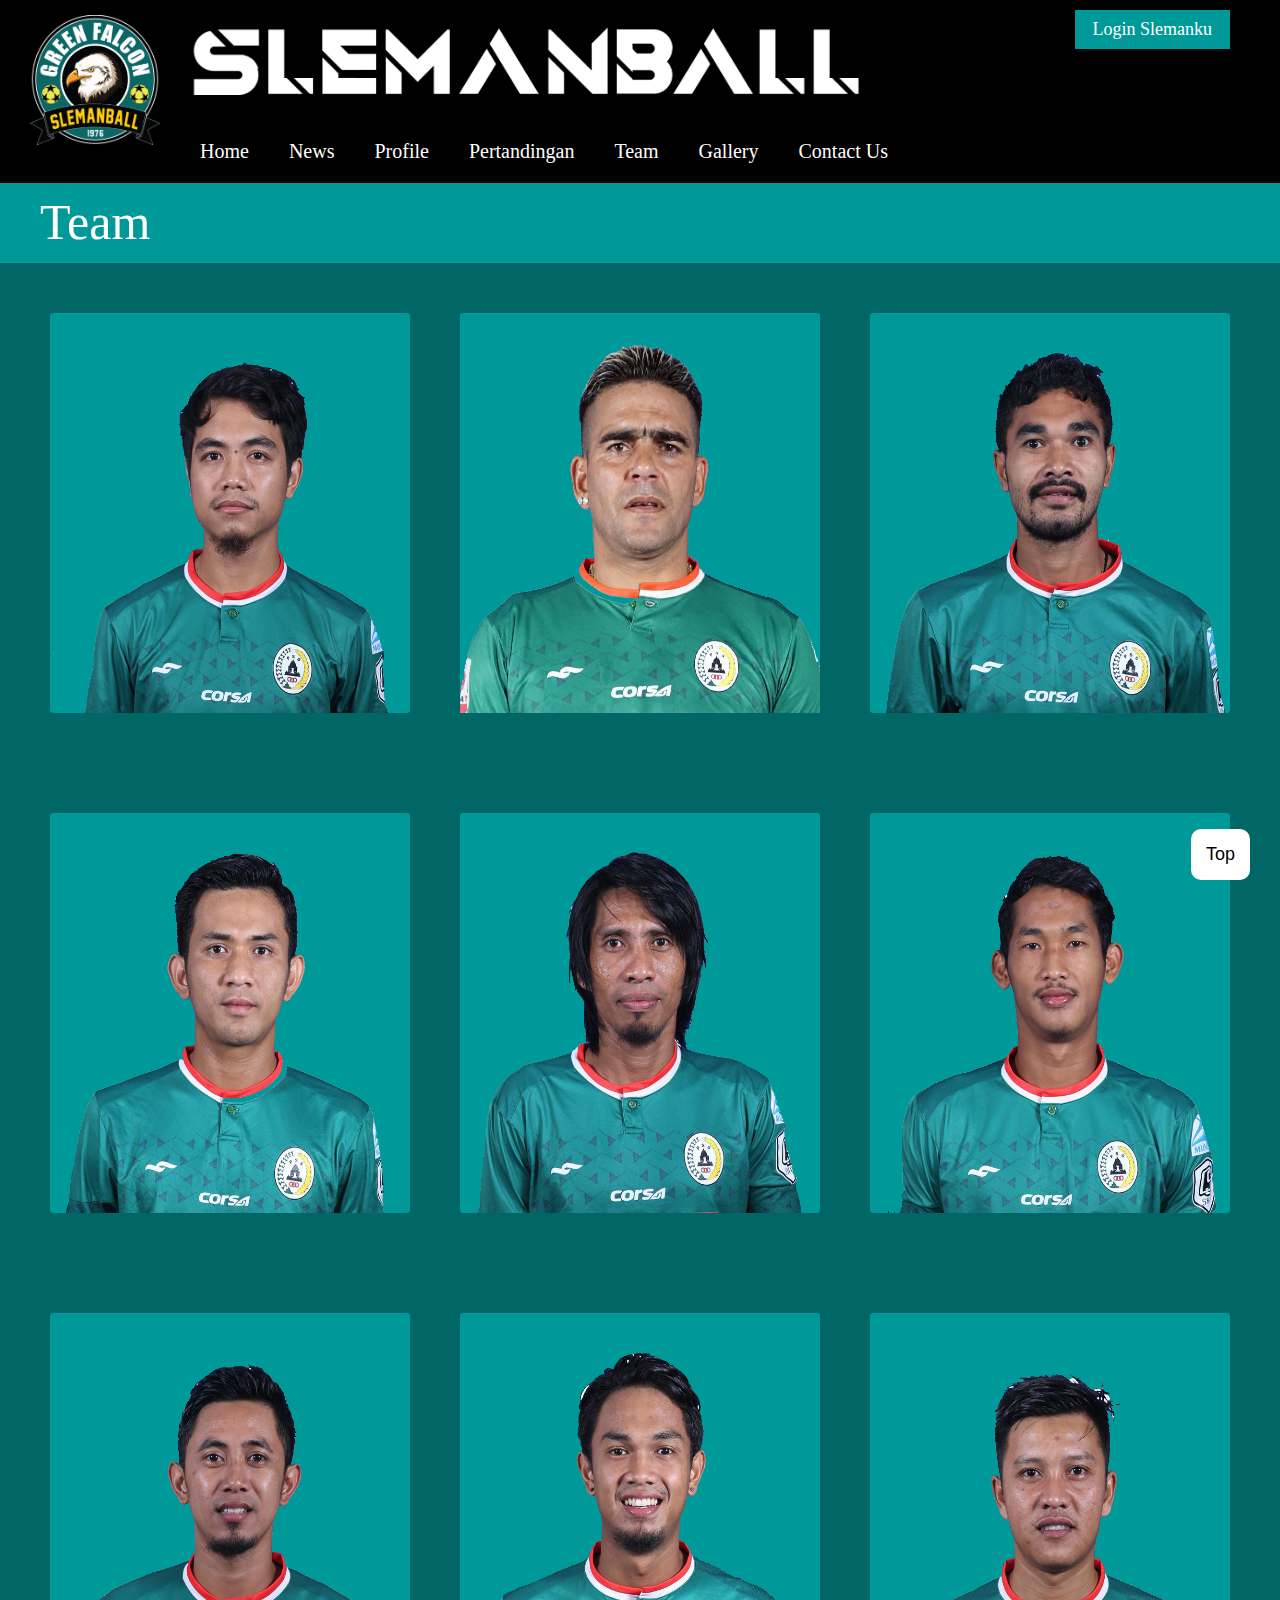
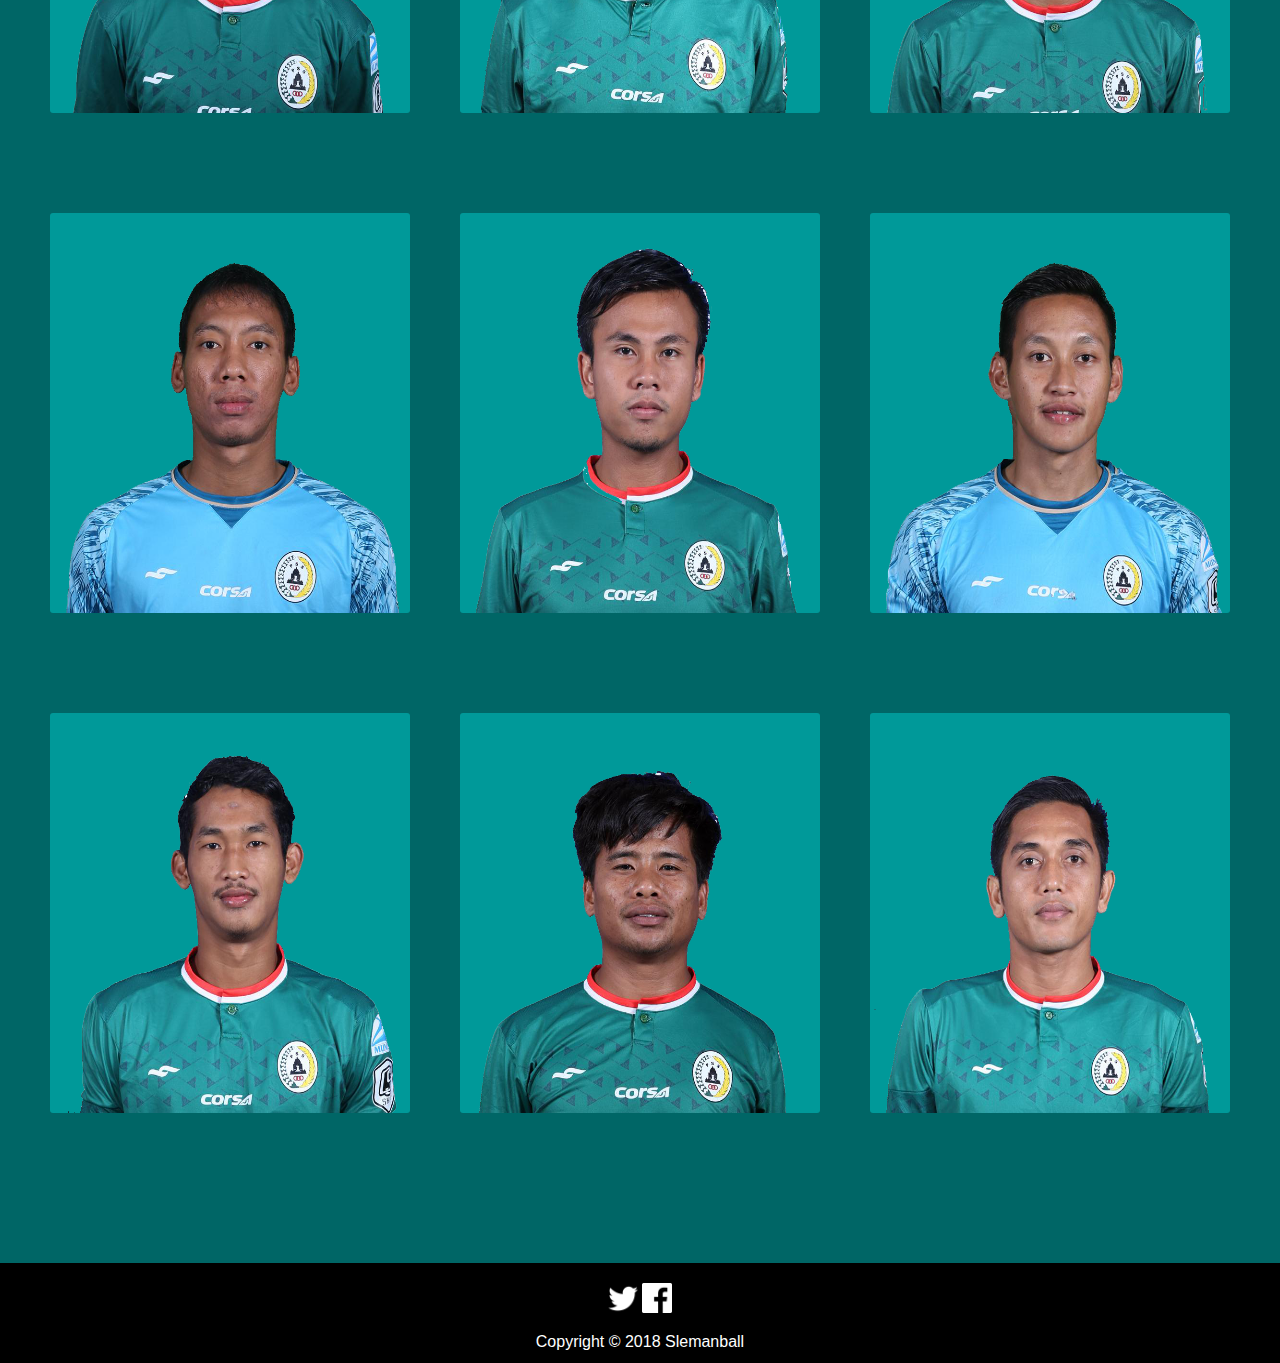
<file: Team.html>
<!DOCTYPE html>
<html>
<head>
	<meta charset="utf-8">
	<title>Team</title>
	<link rel="stylesheet" href="assets/css/team.css">
	<script src="assets/js/jquery-3.3.1.min.js"></script>
	<script type="text/javascript"> 
		$(window).scroll(function(){
			if ($(this).scrollTop()>100){
				$('.menu').addClass("sticky");
			}
			else
			{
				$('.menu').removeClass("sticky");
			}
		})
	</script>
</head>
<body>
	<div class="text">
		<img class="elang" src="assets/img/logo-slemanball.png" height="130px" width="130px">
		<img class="gambarball" src="assets/img/slemanball.png" height="80px">
		<a href=Login.html><button class="button-login">Login Slemanku</button></a>
		
	</div>
<ul class="menu">
		<li><a href="index.html">Home</a></li>
		<li><a href="News.html">News</a></li>
		<li><a href="Profil.html">Profile</a></li>
		<li><a href="Pertandingan.html">Pertandingan</a></li>
		<li><a href="Team.html">Team</a></li>
		<li><a href="Gallery.html">Gallery</a></li>
		<li><a href="Contactus.html">Contact Us</a></li>
	</ul>
	</div>
	
	<div class="tulnews"><a class="atol">Team</a></div>


	<div class="contplay">
		<div class="container">
  			<img src="assets/img/winger1.png" alt="Avatar" class="image">
  			<div class="overlay">15 RANGGA MUSLIM</div>
			</div>
		<div class="container">
  			<img src="assets/img/striker1.png" alt="Avatar" class="image">
  			<div class="overlay">10 CRISTIAN GONZALES</div>
			</div>
		<div class="container">
  			<img src="assets/img/winger2.png" alt="Avatar" class="image">
  			<div class="overlay">22 RIFAL LASTORI</div>
			</div>


		

	</div>
	<div class="contplay2">
		<div class="container">
  			<img src="assets/img/gelandang2.png" alt="Avatar" class="image">
  			<div class="overlay">92 DAVE MUSTAINE</div>
			</div>
		<div class="container">
  			<img src="assets/img/gelandang1.png" alt="Avatar" class="image">
  			<div class="overlay">8 SYAMSUL CHAERUDDIN</div>
			</div>
		<div class="container">
  			<img src="assets/img/gelandang3.png" alt="Avatar" class="image">
  			<div class="overlay">23 ICHSAN PRATAMA</div>
			</div>
		

	</div>
	
	<div class="contplay2">
<div class="container">
  			<img src="assets/img/wingback1.png" alt="Avatar" class="image">
  			<div class="overlay">3 BAGUS NIRWANTO</div>
			</div>
		<div class="container">
  			<img src="assets/img/stopper1.png" alt="Avatar" class="image">
  			<div class="overlay">44 HISTAM TOLLE</div>
			</div>
		<div class="container">
  			<img src="assets/img/wingback2.png" alt="Avatar" class="image">
  			<div class="overlay">20 YERICHO CHRISTIANTOKO</div>
			</div>
		

	</div>
	<div class="contplay2">
		 <div class="container">
  			<img src="assets/img/kiper1.png" alt="Avatar" class="image">
  			<div class="overlay">21 EGA RIZKY</div>
			</div>
		<div class="container">
  			<img src="assets/img/stopper2.png" alt="Avatar" class="image">
  			<div class="overlay">37 SAHRUL KURNIAWAN</div>
			</div>
		<div class="container">
  			<img src="assets/img/kiper2.png" alt="Avatar" class="image">
  			<div class="overlay">18 SETYA BENI</div>
			</div> 

		

	</div>
	<div class="contplay2">
		 <div class="container">
  			<img src="assets/img/gelandang3.png" alt="Avatar" class="image">
  			<div class="overlay">97 ARIE SANDY</div>
			</div>
		<div class="container">
  			<img src="assets/img/striker2.png" alt="Avatar" class="image">
  			<div class="overlay">14 TAMBUN NAIBAHO</div>
			</div>
		<div class="container">
  			<img src="assets/img/striker3.png" alt="Avatar" class="image">
  			<div class="overlay">11 MADE WIRAHADI</div>
			</div> 


		
<button onclick="topFunction()" id="myBtn" title="Go to top">Top</button>
	</div>
<div class="contplay4"></div>
		



	</div>	
	<div class="footer1"><center>
		<a href="http://www.twitter.com"><img src="assets/img/twitter.png" height="30px" width="30px"></a>
		<a href="http://www.facebook.com"><img src="assets/img/fb.png" height="30px" width="30px"></a><br>
		<p>Copyright © 2018 Slemanball</p></center></div>
<script>

window.onscroll = function() {scrollFunction()};

function scrollFunction() {
    if (document.body.scrollTop > 40 || document.documentElement.scrollTop > 20) {
        document.getElementById("myBtn").style.display = "block";
    } else {
        document.getElementById("myBtn").style.display = "none";
    }
}


function topFunction() {
    document.body.scrollTop = 0;
    document.documentElement.scrollTop = 0;
}
</script>
</body>
</html>
</file>
<file: assets/css/index.css>
body
{
	margin: 0;
	padding: 0;
	font-family: arial;
}
.text
{
	text-align:center;
	height:120px;
	background :black;
}
.text h1{
	margin:0;
	line-height:100px;
	color:#fff;
	font-size:48px;
}
ul
{
	margin: 0;
	padding-left: 180px;
	background : black;
	color:#fff;
	display:flex;
}
ul li{
	list-style:none;
}
ul li a
{
	text-decoration:none;
	font-family:lucida console;
	font-size:20px;
	color:#fff;
	padding:20px;
	display:block;
}
section
{
	height:300px;
}
.sticky{
	position:fixed;
	top:0;
	left:0;
	width:100%;
}
.conthead{
	height: 120px;
	width: 100%;
	background-image: url(assets/img/header.png);
}
.navbar{
	height: 40px;
	background-color: black;
}
.button-flat {
	border: transparent;      
	background: transparent;    
	color: #FFFFFF;                   
	font-size: 16px;                  
	padding: 0.5em 1em 0.5em 1em;     
}
.button-flat:hover {
	opacity: 0.8;                     
}
.button-flat:active {
	background: #550000;              
}
.tulnews{
	height:60px;
	background-color:#009999;
	color: white;


}
.button {
    position:relative;
    padding:6px 15px;
    left:-8px;
    border:2px solid #006666;
    background-color:#006666;
    color: white;
}
.button:hover  {
    background-color:white;
    color:#006666;
}

.contactus{

	display: flex;
	height: 600px;
	background-color: teal;
	padding-left:100px;
	color: white;
}
.tengah{
	padding-left:40%;
	width: 400px;
	height: 220px;
	background-color: teal;
	opacity: 100%;
}
.info{
		width: 400px;
		height: 250px;
		margin-left: 30px;
		margin-bottom: 30px;
		margin-right: 10px;
		background-color: lightblue;
		margin-top: 30px;
		border:none;

	}
.info:hover .image {
  opacity: 0.3;
}

.info:hover .middle {
  opacity: 1;
}
.image {
  opacity: 1;
  display: block;
  width: 400px;
  height:250px;
  transition: .5s ease;
  backface-visibility: hidden;
}
.footer1{
	height: 100px;
	background-color: black;
	color: white;
	padding-top: 20px;
}
.search {
    margin-left: 250px;
    padding:8px 15px;
    background:rgba(50, 50, 50, 0.2);
    border:0px solid white;
    color: white;
}
.gambarball{
	position: absolute;
	top: 15px;
	left: 190px;

}

.elang{
	position: absolute;
	top: 15px;
	left: 30px;
}
.geser{
	position: absolute;
	left: 180px;
	top: 115px;
}
.atol{
	padding-left:40px;
	font-family: sans-serif;
	font-size: 50px;
}
.button-login {
	border: transparent;      
	background: #009999;    
	color: #FFFFFF;  
	font-family: Tw Cen MT;                  
	font-size: 18px;                  
	padding: 0.5em 1em 0.5em 1em;   
	position: absolute;
	top: 10px;
	right: 50px;  
}
.button-login:hover {
	opacity: 0.8;                     
}
.button-login:active {
	background: #550000;              
}
.register {

    padding:6px 60px;
    left:-8px;
    border:2px solid #006666;
    background-color:#006666;
    color: white;
}
.register:hover  {
    background-color:white;
    color:#006666;
}
body
{
	margin: 0;
	padding: 0;
	font-family: arial;
}
.latestnewstxt{
	height: 40px;
	background-color: #009999;
	font-family: impact;
	color: white;
	font-size:26px;
	padding-top:5px;
	padding-left:20px;
}
.contnews{
	display: flex;
	flex-direction: row;
	height: 350px;
	background-color: #006666;
	padding-top:30px;
}
.navgam{
	height: 668px;

	background-image: url(assets/img/super_elja.png);
}.contgal{
	display: flex;
	flex-direction: row;
	height: 350px;
	background-color: #006666;
	padding-top:20px;
}
#myBtn {
   
    position: fixed; 
    bottom: 20px; 
    right: 30px; 
    z-index: 99; 
    border: none; 
    outline: none; 
    background-color: white; 
    color: black; 
    cursor: pointer;
    padding: 15px; 
    border-radius: 10px; 
    font-size: 18px; 
}

#myBtn:hover {
    background-color: #555; 
}





* {box-sizing: border-box;}
body {font-family: Verdana, sans-serif;}
.mySlides {display: none;}
img {vertical-align: middle;}


.slideshow-container {
width :100%;
height:30%;
position: relative;
margin: auto;
}

.imgrslide{
	width:100%;
	height:600px;
}





.active {
  background-color: black;
}


.fade {
  -webkit-animation-name: fade;
  -webkit-animation-duration: 1.5s;
  animation-name: fade;
  animation-duration: 1.5s;
}

@-webkit-keyframes fade {
  from {opacity: .4} 
  to {opacity: 1}
}

@keyframes fade {
  from {opacity: .4} 
  to {opacity: 1}
}

/* On smaller screens, decrease text size */
@media only screen and (max-width: 300px) {
  .text {font-size: 11px}
}
</file>
<file: assets/css/gallery.css>
body
{
	margin: 0;
	padding: 0;
	font-family: arial;
}
.text
{
	text-align:center;
	height:120px;
	background :black;
}
.text h1{
	margin:0;
	line-height:100px;
	color:#fff;
	font-size:48px;
}
ul
{
	margin: 0;
	padding-left: 180px;
	background : black;
	color:#fff;
	display:flex;
}
ul li{
	list-style:none;
}
ul li a
{
	text-decoration:none;
	color:#fff;
	padding:20px;
	display:block;
	font-family:lucida console;
	font-size:20px;
}
section
{
	height:300px;
}
.sticky{
	position:fixed;
	top:0;
	left:0;
	width:100%;
}
.conthead{
	height: 120px;
	width: 100%;
	background-image: url(assets/img/header.png);
}
.navbar{
	height: 40px;
	background-color: black;
}
.button-flat {
	border: transparent;      
	background: transparent;    
	color: #FFFFFF;                   
	font-size: 16px;                  
	padding: 0.5em 1em 0.5em 1em;     
}
.button-flat:hover {
	opacity: 0.8;                     
}
.button-flat:active {
	background: #550000;              
}
.tulnews{
	height:80px;
	background-color:#009999;
	color: white;
	padding-top:10px;


}
.button {
    position:relative;
    padding:6px 15px;
    left:-8px;
    border:2px solid #006666;
    background-color:#006666;
    color: white;
}
.button:hover  {
    background-color:white;
    color:#006666;
}
.contactus{

	
	height: 2010px;
	background-color: #006666;
	padding-left:20px;
	padding-top:60px;
	color: white;
}

.contplay2{
	display: flex;
	flex-direction: row;
	height: 190px;
	background-color: #006666;
	padding-left:60px;
	padding-top:5px;
}
.contplay3{
	display: flex;
	flex-direction: row;
	height: 250px;
	background-color: #006666;
	padding-left:60px;
	padding-top:5px;
	
}

.tengah{
	padding-left:40%;
	width: 400px;
	height: 220px;
	background-color: teal;
	opacity: 100%;
}
.info{
		width: 400px;
		height: 190px;
		background-color: #003333;
		margin-top: 5px;
		margin-right:5px;
	}

.footer1{
	height: 100px;
	background-color: black;
	color: white;
	padding-top: 20px;
}
.search {
    margin-left: 250px;
    padding:8px 15px;
    background:rgba(50, 50, 50, 0.2);
    border:0px solid white;
    color: white;
}
.gambarball{
	position: absolute;
	top: 15px;
	left: 190px;

}

.elang{
	position: absolute;
	top: 15px;
	left: 30px;
}
.geser{
	position: absolute;
	left: 180px;
	top: 115px;
}
.atol{
	padding-left:40px;
	font-family: impact;
	font-size: 50px;
}
.button-login {
	border: transparent;      
	background: #009999;    
	color: #FFFFFF;                   
	font-family: Tw Cen MT;                 
	font-size: 18px;                   
	padding: 0.5em 1em 0.5em 1em;   
	position: absolute;
	top: 10px;
	right: 50px;  
}
.button-login:hover {
	opacity: 0.8;                     
}
.button-login:active {
	background: #550000;              
}
.register {

    padding:6px 60px;
    left:-8px;
    border:2px solid #006666;
    background-color:#006666;
    color: white;
}
.register:hover  {
    background-color:white;
    color:#006666;
}
body
{
	margin: 0;
	padding: 0;
	font-family: arial;
}
#myBtn {
   
    position: fixed; 
    bottom: 20px; 
    right: 30px; 
    z-index: 99; 
    border: none; 
    outline: none; 
    background-color: white; 
    color: black; 
    cursor: pointer;
    padding: 15px; 
    border-radius: 10px; 
    font-size: 18px; 
}

#myBtn:hover {
    background-color: #555; 
}

.row {
  display: flex;
  flex-wrap: wrap;
  padding: 0 4px;
}


.column {
  flex: 50%;
  padding: 0 4px;
  padding-left:80px;
}

.column img {
  margin-top: 8px;
  vertical-align: middle;
  transition: transform .2s;

 }
.column img:hover {
    transform: scale(1.5); 
}
</file>
<file: assets/css/kampung.css>
body
{
	margin: 0;
	padding: 0;
	font-family: arial;
}
.text
{
	text-align:center;
	height:120px;
	background :black;
}
.text h1{
	margin:0;
	line-height:100px;
	color:#fff;
	font-size:48px;
}
ul
{
	margin: 0;
	padding-left: 180px;
	background : black;
	color:#fff;
	display:flex;
}
ul li{
	list-style:none;
}
ul li a
{
	text-decoration:none;
	color:#fff;
	padding:20px;
	display:block;
	font-family:lucida console;
	font-size:20px;
}
section
{
	height:300px;
}
.sticky{
	position:fixed;
	top:0;
	left:0;
	width:100%;
}
.conthead{
	height: 120px;
	width: 100%;
	background-image: url(assets/img/header.png);
}
.navbar{
	height: 40px;
	background-color: black;
}
.button-flat {
	border: transparent;      
	background: transparent;    
	color: #FFFFFF;                   
	font-size: 16px;                  
	padding: 0.5em 1em 0.5em 1em;     
}
.button-flat:hover {
	opacity: 0.8;                     
}
.button-flat:active {
	background: #550000;              
}
.tulnews{
	height:80px;
	background-color:#009999;
	color: white;
	padding-top:10px;


}
.button {
    position:relative;
    padding:6px 15px;
    left:-8px;
    border:2px solid #006666;
    background-color:#006666;
    color: white;
}
.button:hover  {
    background-color:white;
    color:#006666;
}

.contactus{

	display: flex;
	height: 600px;
	background-color: teal;
	padding-left:100px;
	color: white;
}
.tengah{
	padding-left:40%;
	width: 400px;
	height: 220px;
	background-color: teal;
	opacity: 100%;
}

.footer1{
	height: 100px;
	background-color: black;
	color: white;
	padding-top: 20px;
}
.search {
    margin-left: 250px;
    padding:8px 15px;
    background:rgba(50, 50, 50, 0.2);
    border:0px solid white;
    color: white;
}
.gambarball{
	position: absolute;
	top: 15px;
	left: 190px;

}

.elang{
	position: absolute;
	top: 15px;
	left: 30px;
}
.geser{
	position: absolute;
	left: 180px;
	top: 115px;
}
.atol{
	padding-left:40px;
	font-family: impact;
	font-size: 50px;
}
.button-login {
	border: transparent;      
	background: #009999;    
	color: #FFFFFF;                   
	font-family: Tw Cen MT;                  
	font-size: 18px;                
	padding: 0.5em 1em 0.5em 1em;   
	position: absolute;
	top: 10px;
	right: 50px;  
}
.button-login:hover {
	opacity: 0.8;                     
}
.button-login:active {
	background: #550000;              
}
.register {
	width:200px;
	height:60px;
    padding:6px 60px;
    left:-8px;
    border:2px solid #006666;
    background-color:#006666;
    color: white;
    margin-left:420px;
    margin-top:50px;
    font-size:20px;
}
.register:hover  {
    background-color:white;
    color:#006666;
}
body
{
	margin: 0;
	padding: 0;
	font-family: arial;
}
.contplay{
	display: flex;
	flex-direction: row;
	height: 600px;
	background-color: #006666;
	padding-left:150px;

}
.contplay2{
	height: 350px;
	background-color: #004444;
	margin-top:50px;
	width:85%;
}
.contplay3{
	display: flex;
	flex-direction: row;
	height: 250px;
	background-color: #006666;
	padding-left:100px;
	padding-top:5px;
	
}
.info{
		width: 1037px;
		height: 140px;
		background-color: #003333;
		margin-top: 5px;
		margin-right:3px;
	}
.h11{
	padding-top:20px;
}
.contlaga{
	display: flex;
	flex-direction: row;
	height: 70px;
	background-color: #006666;
	padding-left:150px;

}
.laga
{
	height:50px;
	width:515px;
	background-color:#009999;
	margin-right:5px;
	margin-top:20px;
	border:transparent;
	border-radius:2px;


}
#myBtn {
   
    position: fixed; 
    bottom: 20px; 
    right: 30px; 
    z-index: 99; 
    border: none; 
    outline: none; 
    background-color: white; 
    color: black; 
    cursor: pointer;
    padding: 15px; 
    border-radius: 10px; 
    font-size: 18px; 
}

#myBtn:hover {
    background-color: #555; 
}
.btn-group button {
    background-color: #009999; /* Green background */
    border: 1px solid #009999; /* Green border */
    color: white; /* White text */
    padding: 10px 24px; /* Some padding */
    cursor: pointer; /* Pointer/hand icon */
    float: left; /* Float the buttons side by side */
}

.btn-group button:not(:last-child) {
    border-right: none; /* Prevent double borders */
}

/* Clear floats (clearfix hack) */
.btn-group:after {
    content: "";
    clear: both;
    display: table;
}

/* Add a background color on hover */
.btn-group button:hover {
    background-color: #3e8e41;
}
.atext{
	padding:20px;
	font-family: calibri;
	font-size:34px;
	color:white;
	padding-left:40px;
	padding-top:50px;
}
</file>
<file: assets/css/login.css>
body
{
	margin: 0;
	padding: 0;
	font-family: arial;
}
.text
{
	text-align:center;
	height:120px;
	background :black;
}
.text h1{
	margin:0;
	line-height:100px;
	color:#fff;
	font-size:48px;
}
ul
{
	margin: 0;
	padding-left: 180px;
	background : black;
	color:#fff;
	display:flex;
}
ul li{
	list-style:none;
}
ul li a
{
	text-decoration:none;
	color:#fff;
	padding:20px;
	display:block;
font-family:lucida console;
	font-size:20px;
}
section
{
	height:300px;
}
.sticky{
	position:fixed;
	top:0;
	left:0;
	width:100%;
}
.conthead{
	height: 120px;
	width: 100%;
	background-image: url(assets/img/header.png);
}
.navbar{
	height: 40px;
	background-color: black;
}
.button-flat {
	border: transparent;      
	background: transparent;    
	color: #FFFFFF;                   
	font-size: 16px;                  
	padding: 0.5em 1em 0.5em 1em;     
}
.button-flat:hover {
	opacity: 0.8;                     
}
.button-flat:active {
	background: #550000;              
}
.tulnews{
	height:80px;
	background-color:#009999;
	color: white;
	padding-top:10px;


}
.button {
    position:relative;
    padding:6px 15px;
    left:-8px;
    border:2px solid #006666;
    background-color:#006666;
    color: white;
}
.button:hover  {
    background-color:white;
    color:#006666;
}

.contactus{

	display: flex;
	height: 800px;
	background-color: teal;
	padding-left:100px;
	color: white;
}
.tengah{
	padding-left:30%;
	padding-top:10%;
	width: 400px;
	height: 220px;
	background-color: teal;
	opacity: 100%;
}
.info{
		width: 1037px;
		height: 440px;
		margin-left: 20px;
		margin-bottom: 20px;
		margin-right: 20px;
		background-color: lightblue;
		margin-top: 20px;
	}

.footer1{
	height: 100px;
	background-color: black;
	color: white;
	padding-top: 20px;
}
.search {
    margin-left: 250px;
    padding:8px 15px;
    background:rgba(50, 50, 50, 0.2);
    border:0px solid white;
    color: white;
}
.gambarball{
	position: absolute;
	top: 15px;
	left: 190px;

}

.elang{
	position: absolute;
	top: 15px;
	left: 30px;
}
.geser{
	position: absolute;
	left: 180px;
	top: 115px;
}
.atol{
	padding-left:40px;
	font-family: impact;
	font-size: 50px;
}
.button-login {
	border: transparent;      
	background: #009999;    
	color: #FFFFFF;                   
	font-family: Tw Cen MT;                 
	font-size: 18px;                 
	padding: 0.5em 1em 0.5em 1em;   
	position: absolute;
	top: 10px;
	right: 50px;  
}
.button-login:hover {
	opacity: 0.8;                     
}
.button-login:active {
	background: #550000;              
}
.register {

    padding:6px 60px;
    left:-8px;
    border:2px solid #006666;
    background-color:#33CC99;
    color: black;
    width:365px;
	height:45px;
	font-family:impact;
	font-size:20px;
}
.register:hover  {
    background-color:white;
    color:#006666;
}
body
{
	margin: 0;
	padding: 0;
	font-family: arial;
}
.inp
{
	width:360px;
	height:40px;
	border:none;
	border-radius:4px;
}
.btn{
	width:360px;
	height:45px;
	border:none;
	border-radius:4px;


}
#myBtn {
   
    position: fixed; 
    bottom: 20px; 
    right: 30px; 
    z-index: 99; 
    border: none; 
    outline: none; 
    background-color: white; 
    color: black; 
    cursor: pointer;
    padding: 15px; 
    border-radius: 10px; 
    font-size: 18px; 
}

#myBtn:hover {
    background-color: #555; 
}
.redbox{
	width:350px;
	height:60px;
	background-color:red;
	color:white;
	text-align:center;
	padding-left:10px;
	border:solid;
	border-radius:8px;
	border-color:black;
}
h1{
	font-family:impact;
	font-size:50px;
}
.font{
	font-family:Tw Cen MT;
	font-style:bold;
	font-size:30px;
}
</file>
<file: assets/css/news.css>
body
{
	margin: 0;
	padding: 0;
	font-family: arial;
}
.text
{
	text-align:center;
	height:120px;
	background :black;
}
.text h1{
	margin:0;
	line-height:100px;
	color:#fff;
	font-size:48px;
}
ul
{
	margin: 0;
	padding-left: 180px;
	background : black;
	color:#fff;
	display:flex;
}
ul li{
	list-style:none;
}
ul li a
{
	text-decoration:none;
	color:#fff;
	padding:20px;
	display:block;
	font-family:lucida console;
	font-size:20px;
}
section
{
	height:300px;
}
.sticky{
	position:fixed;
	top:0;
	left:0;
	width:100%;
}
.conthead{
	height: 120px;
	width: 100%;
	background-image: url(assets/img/header.png);
}
.navbar{
	height: 40px;
	background-color: black;
}
.button-flat {
	border: transparent;      
	background: transparent;    
	color: #FFFFFF;                   
	font-size: 16px;                  
	padding: 0.5em 1em 0.5em 1em;     
}
.button-flat:hover {
	opacity: 0.8;                     
}
.button-flat:active {
	background: #550000;              
}
.tulnews{
	height:80px;
	background-color:#009999;
	color: white;
	padding-top:10px;


}
.button {
    position:relative;
    padding:6px 15px;
    left:-8px;
    border:2px solid #006666;
    background-color:#006666;
    color: white;
}
.button:hover  {
    background-color:white;
    color:#006666;
}

.contactus{

	display: flex;
	height: 300px;
	background-color: teal;
	padding-left:100px;
	padding-top:40px;
	color: white;
}

.contplay2{
	display: flex;
	flex-direction: row;
	height: 300px;
	background-color: teal;
	padding-left:100px;
	padding-top:5px;
}
.contplay3{
	display: flex;
	flex-direction: row;
	height: 300px;
	background-color: teal;
	padding-left:100px;
	padding-top:5px;
	
}
.caption{
	width: 350px;
	height: 80px;
	background-color: hidden;
	margin-top: 160px;
}
.tengah{
	padding-left:40%;
	width: 400px;
	height: 220px;
	background-color: teal;
	opacity: 100%;
}
.info{
		width: 350px;
		height: 250px;
		background-color: grey;
		margin-top: 5px;
		margin-right:35px;
	}
.info:hover .image {
  opacity: 0.3;
}

.info:hover .middle {
  opacity: 1;
}
.image {
  opacity: 1;
  display: block;
  width: 350px;
  height:250px;
  transition: .5s ease;
  backface-visibility: hidden;
}
.middle {
  transition: .5s ease;
  opacity: 0;
  position: relative;
 
  left: 90%;
  transform: translate(-50%, -50%);
  -ms-transform: translate(-50%, -50%);
 bottom:150px;
  
}

.footer1{
	height: 100px;
	background-color: black;
	color: white;
	padding-top: 20px;
}
.search {
    margin-left: 250px;
    padding:8px 15px;
    background:rgba(50, 50, 50, 0.2);
    border:0px solid white;
    color: white;
}
.gambarball{
	position: absolute;
	top: 15px;
	left: 190px;

}

.elang{
	position: absolute;
	top: 15px;
	left: 30px;
}
.geser{
	position: absolute;
	left: 180px;
	top: 115px;
}
.atol{
	padding-left:40px;
	font-family: impact;
	font-size: 50px;
}
.button-login {
	border: transparent;      
	background: #009999;    
	color: #FFFFFF;                   
	font-family: Tw Cen MT;                  
	font-size: 18px;                  
	padding: 0.5em 1em 0.5em 1em;   
	position: absolute;
	top: 10px;
	right: 50px;  
}
.button-login:hover {
	opacity: 0.8;                     
}
.button-login:active {
	background: #550000;              
}
.register {

    padding:6px 60px;
    left:-8px;
    border:2px solid #006666;
    background-color:#006666;
    color: white;
}
.register:hover  {
    background-color:white;
    color:#006666;
}
body
{
	margin: 0;
	padding: 0;
	font-family: arial;
}
#myBtn {
   
    position: fixed; 
    bottom: 20px; 
    right: 30px; 
    z-index: 99; 
    border: none; 
    outline: none; 
    background-color: white; 
    color: black; 
    cursor: pointer;
    padding: 15px; 
    border-radius: 10px; 
    font-size: 18px; 
}

#myBtn:hover {
    background-color: #555; 
}
.texting {
  background-color: transparent;
  color: black;
  font-size: 30px;
  padding: 16px 32px;
}
</file>
<file: assets/css/pertandinganpss.css>
body
{
	margin: 0;
	padding: 0;
	font-family: arial;
}
.text
{
	text-align:center;
	height:120px;
	background :black;
}
.text h1{
	margin:0;
	line-height:100px;
	color:#fff;
	font-size:48px;
}
ul
{
	margin: 0;
	padding-left: 180px;
	background : black;
	color:#fff;
	display:flex;
}
ul li{
	list-style:none;
}
ul li a
{
	text-decoration:none;
	color:#fff;
	padding:20px;
	display:block;
	font-family:lucida console;
	font-size:20px;
}
section
{
	height:300px;
}
.sticky{
	position:fixed;
	top:0;
	left:0;
	width:100%;
}
.conthead{
	height: 120px;
	width: 100%;
	background-image: url(assets/img/header.png);
}
.navbar{
	height: 40px;
	background-color: black;
}
.button-flat {
	border: transparent;      
	background: transparent;    
	color: #FFFFFF;                   
	font-size: 16px;                  
	padding: 0.5em 1em 0.5em 1em;     
}
.button-flat:hover {
	opacity: 0.8;                     
}
.button-flat:active {
	background: #550000;              
}
.tulnews{
	height:80px;
	background-color:#009999;
	color: white;
	padding-top:10px;


}
.button {
    position:relative;
    padding:6px 15px;
    left:-8px;
    border:2px solid #006666;
    background-color:#006666;
    color: white;
}
.button:hover  {
    background-color:white;
    color:#006666;
}

.contactus{

	display: flex;
	height: 600px;
	background-color: teal;
	padding-left:100px;
	color: white;
}
.tengah{
	padding-left:40%;
	width: 400px;
	height: 220px;
	background-color: teal;
	opacity: 100%;
}

.footer1{
	height: 100px;
	background-color: black;
	color: white;
	padding-top: 20px;
}
.search {
    margin-left: 250px;
    padding:8px 15px;
    background:rgba(50, 50, 50, 0.2);
    border:0px solid white;
    color: white;
}
.gambarball{
	position: absolute;
	top: 15px;
	left: 190px;

}

.elang{
	position: absolute;
	top: 15px;
	left: 30px;
}
.geser{
	position: absolute;
	left: 180px;
	top: 115px;
}
.atol{
	padding-left:40px;
	font-family: impact;
	font-size: 50px;
}
.button-login {
	border: transparent;      
	background: #009999;    
	color: #FFFFFF;                   
	font-family: Tw Cen MT;                  
	font-size: 18px;                
	padding: 0.5em 1em 0.5em 1em;   
	position: absolute;
	top: 10px;
	right: 50px;  
}
.button-login:hover {
	opacity: 0.8;                     
}
.button-login:active {
	background: #550000;              
}
.register {
	width:200px;
	height:60px;
    padding:6px 60px;
    left:-8px;
    border:2px solid #006666;
    background-color:#006666;
    color: white;
    margin-left:420px;
    margin-top:50px;
    font-size:20px;
}
.register:hover  {
    background-color:white;
    color:#006666;
}
body
{
	margin: 0;
	padding: 0;
	font-family: arial;
}
.contplay{
	display: flex;
	flex-direction: row;
	height: 150px;
	background-color: #006666;
	padding-left:100px;

}
.contplay2{
	display: flex;
	flex-direction: row;
	height: 150px;
	background-color: #006666;
	padding-left:100px;
	padding-top:5px;
}
.contplay3{
	display: flex;
	flex-direction: row;
	height: 250px;
	background-color: #006666;
	padding-left:100px;
	padding-top:5px;
	
}
.info{
		width: 1037px;
		height: 140px;
		background-color: #003333;
		margin-top: 20px;
		margin-right:3px;
		margin-left:50px;
	}
.h11{
	padding-top:20px;
}
.contlaga{
	display: flex;
	flex-direction: row;
	height: 70px;
	background-color: #006666;
	padding-left:150px;

}
.laga
{
	height:50px;
	width:515px;
	background-color:#009999;
	margin-right:5px;
	margin-top:20px;
	border:transparent;
	border-radius:2px;


}
#myBtn {
   
    position: fixed; 
    bottom: 20px; 
    right: 30px; 
    z-index: 99; 
    border: none; 
    outline: none; 
    background-color: white; 
    color: black; 
    cursor: pointer;
    padding: 15px; 
    border-radius: 10px; 
    font-size: 18px; 
}

#myBtn:hover {
    background-color: #555; 
}
.btn-group button {
    background-color: #009999; /* Green background */
    border: 1px solid #009999; /* Green border */
    color: white; /* White text */
    padding: 10px 24px; /* Some padding */
    cursor: pointer; /* Pointer/hand icon */
    float: left; /* Float the buttons side by side */
}

.btn-group button:not(:last-child) {
    border-right: none; /* Prevent double borders */
}

/* Clear floats (clearfix hack) */
.btn-group:after {
    content: "";
    clear: both;
    display: table;
}

/* Add a background color on hover */
.btn-group button:hover {
    background-color: #3e8e41;
}
.atext{
	padding:20px;
	font-family: calibri;
	font-size:34px;
	color:white;
	padding-left:40px;
	padding-top:50px;
}
</file>
<file: assets/css/profil.css>
body
{
	margin: 0;
	padding: 0;
	font-family: arial;
}
.text
{
	text-align:center;
	height:120px;
	background :black;
}
.text h1{
	margin:0;
	line-height:100px;
	color:#fff;
	font-size:48px;
}
ul
{
	margin: 0;
	padding-left: 180px;
	background : black;
	color:#fff;
	display:flex;
}
ul li{
	list-style:none;
}
ul li a
{
	text-decoration:none;
	color:#fff;
	padding:20px;
	display:block;
	font-family:lucida console;
	font-size:20px;
}
section
{
	height:300px;
}
.sticky{
	position:fixed;
	top:0;
	left:0;
	width:100%;
}
.conthead{
	height: 120px;
	width: 100%;
	background-image: url(assets/img/header.png);
}
.navbar{
	height: 40px;
	background-color: black;
}
.button-flat {
	border: transparent;      
	background: transparent;    
	color: #FFFFFF;                   
	font-size: 16px;                  
	padding: 0.5em 1em 0.5em 1em;     
}
.button-flat:hover {
	opacity: 0.8;                     
}
.button-flat:active {
	background: #550000;              
}
.tulnews{
	height:80px;
	background-color:#009999;
	color: white;
	padding-top:10px;


}
.button {
    position:relative;
    padding:6px 15px;
    left:-8px;
    border:2px solid #006666;
    background-color:#006666;
    color: white;
}
.button:hover  {
    background-color:white;
    color:#006666;
}

.contactus{

	display: flex;
	height: 900px;
	background-color: #006666;
	padding-left:100px;
	color: white;
}
.tengah{
	padding-left:40%;
	width: 400px;
	height: 220px;
	background-color: teal;
	opacity: 100%;
}
.info{
		width: 1037px;
		height: 440px;
		margin-left: 20px;
		margin-bottom: 20px;
		margin-right: 20px;
		background-color: lightblue;
		margin-top: 20px;
	}

.footer1{
	height: 100px;
	background-color: black;
	color: white;
	padding-top: 20px;
}
.search {
    margin-left: 250px;
    padding:8px 15px;
    background:rgba(50, 50, 50, 0.2);
    border:0px solid white;
    color: white;
}
.gambarball{
	position: absolute;
	top: 15px;
	left: 190px;

}

.elang{
	position: absolute;
	top: 15px;
	left: 30px;
}
.geser{
	position: absolute;
	left: 180px;
	top: 115px;
}
.atol{
padding-left:40px;
	font-family: impact;
	font-size: 50px;
}
body
{
	margin: 0;
	padding: 0;
	font-family: arial;
}
.contprofile{
		width: 1037px;
		height: 440px;
		margin-left: 50px;
		margin-bottom: 20px;
		margin-right: 20px;
		background-color: #003333;
		margin-top: 60px;
		display: inline-block;
		border:none;
		padding: 20px;
		border-radius: 10px;
	}
.atext{
	padding:20px;
	font-family: calibri;
	font-size:26px;
}
.button-login {
	border: transparent;      
	background: #009999;    
	color: #FFFFFF;                   
	font-family: Tw Cen MT;                  
	font-size: 18px;                    
	padding: 0.5em 1em 0.5em 1em;   
	position: absolute;
	top: 10px;
	right: 50px;  
}
.button-login:hover {
	opacity: 0.8;                     
}
.button-login:active {
	background: #550000;              
}
#myBtn {
   
    position: fixed; 
    bottom: 20px; 
    right: 30px; 
    z-index: 99; 
    border: none; 
    outline: none; 
    background-color: white; 
    color: black; 
    cursor: pointer;
    padding: 15px; 
    border-radius: 10px; 
    font-size: 18px; 
}

#myBtn:hover {
    background-color: #555; 
}
</file>
<file: assets/css/register.css>
body
{
	margin: 0;
	padding: 0;
	font-family: arial;
}
.text
{
	text-align:center;
	height:120px;
	background :black;
}
.text h1{
	margin:0;
	line-height:100px;
	color:#fff;
	font-size:48px;
}
ul
{
	margin: 0;
	padding-left: 180px;
	background : black;
	color:#fff;
	display:flex;
}
ul li{
	list-style:none;
}
ul li a
{
	text-decoration:none;
	color:#fff;
	padding:20px;
	display:block;
	font-family:lucida console;
	font-size:20px;
}
section
{
	height:300px;
}
.sticky{
	position:fixed;
	top:0;
	left:0;
	width:100%;
}
.conthead{
	height: 120px;
	width: 100%;
	background-image: url(assets/img/header.png);
}
.navbar{
	height: 40px;
	background-color: black;
}
.button-flat {
	border: transparent;      
	background: transparent;    
	color: #FFFFFF;                   
	font-size: 16px;                  
	padding: 0.5em 1em 0.5em 1em;     
}
.button-flat:hover {
	opacity: 0.8;                     
}
.button-flat:active {
	background: #550000;              
}
.tulnews{
	height:80px;
	background-color:#009999;
	color: white;
	padding-top:10px;


}
.button {
    position:relative;
    padding:6px 15px;
    left:-8px;
    border:2px solid #006666;
    background-color:#006666;
    color: white;
}
.button:hover  {
    background-color:white;
    color:#006666;
}

.contactus{

	display: flex;
	height: 1400px;
	background-color: #006666;
	padding-left:100px;
	color: white;
}
.tengah{
	padding-left:32%;
	padding-top:4%;
	width: 400px;
	height: 220px;
	background-color: transparent;
	opacity: 100%;
}
.info{
		width: 1037px;
		height: 440px;
		margin-left: 20px;
		margin-bottom: 20px;
		margin-right: 20px;
		background-color: lightblue;
		margin-top: 20px;
	}

.footer1{
	height: 100px;
	background-color: black;
	color: white;
	padding-top: 20px;
}
.search {
    margin-left: 250px;
    padding:8px 15px;
    background:rgba(50, 50, 50, 0.2);
    border:0px solid white;
    color: white;
}
.gambarball{
	position: absolute;
	top: 15px;
	left: 190px;

}

.elang{
	position: absolute;
	top: 15px;
	left: 30px;
}
.geser{
	position: absolute;
	left: 180px;
	top: 115px;
}
.atol{
	padding-left:40px;
	font-family: impact;
	font-size: 50px;
}
.button-login {
	border: transparent;      
	background: #009999;    
	color: #FFFFFF;                   
	font-family: Tw Cen MT;                 
	font-size: 18px;                  
	padding: 0.5em 1em 0.5em 1em;   
	position: absolute;
	top: 10px;
	right: 50px;  
}
.button-login:hover {
	opacity: 0.8;                     
}
.button-login:active {
	background: #550000;              
}
.register {

    padding:6px 60px;
    left:-8px;
    border:2px solid #006666;
    background-color:#33CC99;
    color: white;
    width:360px;
	height:45px;
	border:none;

}
.register:hover  {
    background-color:black;
    color:#006666;
}
body
{
	margin: 0;
	padding: 0;
	font-family: arial;
}
.inp
{
	width:360px;
	height:40px;
	border:none;
	border-radius:4px;
}

#myBtn {
   
    position: fixed; 
    bottom: 20px; 
    right: 30px; 
    z-index: 99; 
    border: none; 
    outline: none; 
    background-color: white; 
    color: black; 
    cursor: pointer;
    padding: 15px; 
    border-radius: 10px; 
    font-size: 18px; 
}

#myBtn:hover {
    background-color: #555; 
}
.font{
	font-family:Tw Cen MT;
	font-style:bold;
	font-size:24px;
}
h1{
	font-family:impact;
	font-size:50px;
}
</file>
<file: assets/css/team.css>
body
{
	margin: 0;
	padding: 0;
	font-family: arial;
}
.text
{
	text-align:center;
	height:120px;
	background :black;
}
.text h1{
	margin:0;
	line-height:100px;
	color:#fff;
	font-size:48px;
}
ul
{
	margin: 0;
	padding-left: 180px;
	background : black;
	color:#fff;
	display:flex;
}
ul li{
	list-style:none;
}
ul li a
{
	text-decoration:none;
	color:#fff;
	padding:20px;
	display:block;
	font-family:lucida console;
	font-size:20px;
}
section
{
	height:300px;
}
.sticky{
	position:fixed;
	top:0;
	left:0;
	width:100%;
}
.conthead{
	height: 120px;
	width: 100%;
	background-image: url(assets/img/header.png);
}
.navbar{
	height: 40px;
	background-color: black;
}
.button-flat {
	border: transparent;      
	background: transparent;    
	color: #FFFFFF;                   
	font-size: 16px;                  
	padding: 0.5em 1em 0.5em 1em;     
}
.button-flat:hover {
	opacity: 0.8;                     
}
.button-flat:active {
	background: #550000;              
}
.tulnews{
	height:80px;
	background-color:#009999;
	color: white;
	padding-top:10px;


}
.button {
    position:relative;
    padding:6px 15px;
    left:-8px;
    border:2px solid #006666;
    background-color:#006666;
    color: white;
}
.button:hover  {
    background-color:white;
    color:#006666;
}

.contactus{

	display: flex;
	height: 600px;
	background-color: teal;
	padding-left:100px;
	color: white;
}
.tengah{
	padding-left:40%;
	width: 400px;
	height: 220px;
	background-color: teal;
	opacity: 100%;
}
.info{
		width: 337px;
		height: 280px;
		background-color: #009999;
		margin-top: 40px;
		margin-right:10px;
		color: white;
	}

.footer1{
	height: 100px;
	background-color: black;
	color: white;
	padding-top: 20px;
}
.search {
    margin-left: 250px;
    padding:8px 15px;
    background:rgba(50, 50, 50, 0.2);
    border:0px solid white;
    color: white;
}
.gambarball{
	position: absolute;
	top: 15px;
	left: 190px;

}

.elang{
	position: absolute;
	top: 15px;
	left: 30px;
}
.geser{
	position: absolute;
	left: 180px;
	top: 115px;
}
.atol{
	padding-left:40px;
	font-family: impact;
	font-size: 50px;
}
.button-login {
	border: transparent;      
	background: #009999;    
	color: #FFFFFF;                   
	font-family: Tw Cen MT;                  
	font-size: 18px;                   
	padding: 0.5em 1em 0.5em 1em;   
	position: absolute;
	top: 10px;
	right: 50px;  
}
.button-login:hover {
	opacity: 0.8;                     
}
.button-login:active {
	background: #550000;              
}
.register {

    padding:6px 60px;
    left:-8px;
    border:2px solid #006666;
    background-color:#006666;
    color: white;
}
.register:hover  {
    background-color:white;
    color:#006666;
}
body
{
	margin: 0;
	padding: 0;
	font-family: arial;
}
.contplay{
	display: flex;
	flex-direction: row;
	height: 500px;
	background-color: #006666;
	padding-left:50px;
	padding-top:50px;
}
.contplay2{
	display: flex;
	flex-direction: row;
	height: 500px;
	background-color: #006666;
	padding-left:50px;
	padding-top:50px;
}

.contplay4{
	display: flex;
	flex-direction: row;
	height: 100px;
	background-color: #006666;
	
	
}
.h11{
	padding-top:20px;
}
#myBtn {
   
    position: fixed; 
    bottom: 20px; 
    right: 30px; 
    z-index: 99; 
    border: none; 
    outline: none; 
    background-color: white; 
    color: black; 
    cursor: pointer;
    padding: 15px; 
    border-radius: 10px; 
    font-size: 18px; 
}

#myBtn:hover {
    background-color: #555; 
}
* {box-sizing: border-box}


.container {

  width: 100%;
height: 400px;
background-color: #009999;
color: white;
margin-right:50px;
border:none;
border-radius:3px;
}


.image {
  display: block;
  width: 100%;
  height: 400px;
}


.overlay {

  position: relative;
  top:-64px;   
  background: rgb(0, 0, 0);
  background: rgba(0, 0, 0, 0,3); /* Black see-through */
  color: #f1f1f1;
  width: 100%;
  transition: .5s ease;
  opacity:0;
  color: white;
  font-size: 20px;
  padding: 20px;
  text-align: center;
}

/* When you mouse over the container, fade in the overlay title */
.container:hover .overlay {
  opacity: 1;
}
</file>
